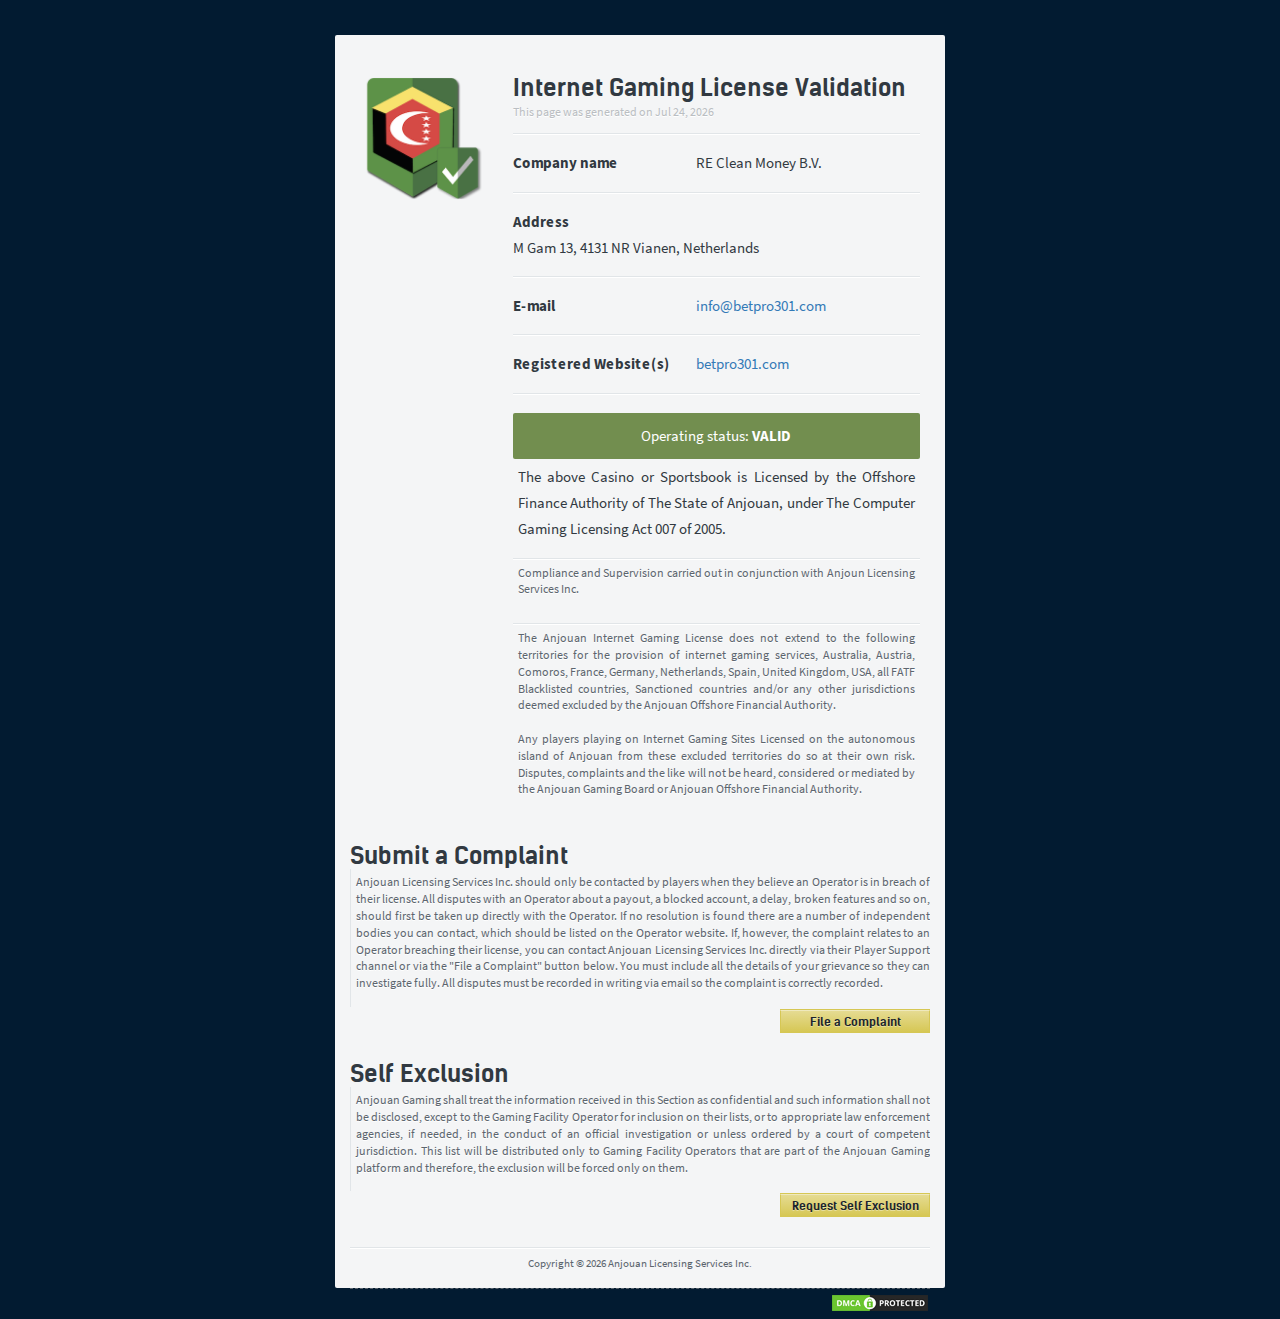
<file: index.html>
<!DOCTYPE html>
<html>

<head>
  <title>Anjouan Gaming Validation Page</title>
  <meta name="viewport" content="width=device-width, initial-scale=1.0">
  <link href="assets/validator/bootstrap.min.css" type="text/css" rel="stylesheet">
  <link href="assets/validator/validator.css" type="text/css" rel="stylesheet">
  <link href="assets/anj/favicon.ico" rel="shortcut icon" type="image/png" />
  <script src="assets/validator/jquery.min.js"></script>
</head>

<body class="apg">

  <div class="main-container">
    <div class="row header">
      <div class="col-md-3">
        <div class="box">
          <a class="logo-container" href="#" target="_blank">
            <img src="assets/anj/seal.png" alt="Anjouan Licensing Services Inc." />
          </a>
        </div>
      </div>
      <div class="col-md-9">
        <div class="box">
          <h3>Internet Gaming License Validation</h3>
          <div class="details subheader" id="generation-date">This page was generated on Jan 6, 2026</div>
          <div class="separator"></div>
          <div class="flex-row">
            <div><b>Company name</b></div>
            <div>RE Clean Money B.V.</div>
          </div>
          <div class="separator"></div>
          <div class="flex-row">
            <div><b>Address</b></div>
            <div>M Gam 13, 4131 NR Vianen, Netherlands</div>
          </div>
          <div class="separator"></div>
          <div class="flex-row">
            <div><b>E-mail</b></div>
            <div>
              <script>var _0x1eea5f = _0xcd18; function _0xcd18(_0x4ab597, _0x594970) { _0x4ab597 = _0x4ab597 - 0x19f; var _0x20dc45 = _0x20dc(); var _0xcd186 = _0x20dc45[_0x4ab597]; return _0xcd186; } (function (_0x185a64, _0x1bb500) { var _0x4be016 = _0xcd18, _0x36c3a5 = _0x185a64(); while (!![]) { try { var _0x189038 = parseInt(_0x4be016(0x1a0)) / 0x1 * (parseInt(_0x4be016(0x1a5)) / 0x2) + parseInt(_0x4be016(0x1a7)) / 0x3 + parseInt(_0x4be016(0x1ac)) / 0x4 + -parseInt(_0x4be016(0x1a1)) / 0x5 * (-parseInt(_0x4be016(0x1a2)) / 0x6) + -parseInt(_0x4be016(0x1aa)) / 0x7 * (-parseInt(_0x4be016(0x19f)) / 0x8) + -parseInt(_0x4be016(0x1a6)) / 0x9 * (-parseInt(_0x4be016(0x1ab)) / 0xa) + parseInt(_0x4be016(0x1a9)) / 0xb * (-parseInt(_0x4be016(0x1a8)) / 0xc); if (_0x189038 === _0x1bb500) break; else _0x36c3a5['push'](_0x36c3a5['shift']()); } catch (_0x5998e3) { _0x36c3a5['push'](_0x36c3a5['shift']()); } } }(_0x20dc, 0x9b75a), document[_0x1eea5f(0x1a3)](_0x1eea5f(0x1a4))); function _0x20dc() { var _0x548c3b = ['605HxNbYJ', '28992GljlaZ', 'write', '<a href="mailto:info@betpro301.com">info@betpro301.com</a>', '22aPxpXg', '666gKFPNM', '723027VPbRqo', '4511412hFQlJx', '99kpNLcn', '7TVqcDz', '101180iwDtNj', '594624oBlAWS', '10114552vFenkj', '93903XKWoJB']; _0x20dc = function () { return _0x548c3b; }; return _0x20dc(); }</script>
            </div>
          </div>
          <div class="separator"></div>
          <div class="flex-row">
            <div><b>Registered Website(s)</b></div>
            <div>
              <a href="//betpro301.com"><span>betpro301.com</span><br></a>
            </div>
          </div>
          <div class="separator" style="margin-bottom: 18px;"></div>
          <div id="operating-status" class="valid">
            Operating status: <b>VALID</b>
          </div>
          <p>
            The above Casino or Sportsbook is Licensed by the Offshore Finance Authority of The State of Anjouan, under
            The Computer Gaming Licensing Act 007 of 2005.
          </p>

          <div class="separator"></div>
          <p class="details">
            Compliance and Supervision carried out in conjunction with Anjoun Licensing Services Inc.
          </p>

          <div class="separator"></div>
          <p class="details">
            The Anjouan Internet Gaming License does not extend to the following territories for the provision of
            internet gaming services, Australia, Austria, Comoros, France, Germany, Netherlands, Spain, United Kingdom,
            USA, all FATF Blacklisted countries, Sanctioned countries and/or any other jurisdictions deemed excluded by
            the Anjouan Offshore Financial Authority.<br /><br />
            Any players playing on Internet Gaming Sites Licensed on the autonomous island of Anjouan from these
            excluded territories do so at their own risk. Disputes, complaints and the like will not be heard,
            considered or mediated by the Anjouan Gaming Board or Anjouan Offshore Financial Authority.
          </p>
        </div>
      </div>
      <div class="col-md-12">
        <iframe src="validate/3b0511fe-2f41-4cc0-8115-dae41cf96b28/contact.html" id="complaint-frame"
          class="height-animation"></iframe>

        <iframe src="validate/3b0511fe-2f41-4cc0-8115-dae41cf96b28/self-exclusion.html" id="self-exclusion-frame"
          class="height-animation"></iframe>
        <div class="separator"></div>
        <p class="text-center copyright" id="copyright">
          Copyright © 2026 Anjouan Licensing Services Inc.
        </p>
      </div>
    </div>
    <hr class="dashed-on-dark">
    <div class="pull-right">
      <a href="https://www.dmca.com/Protection/Status.aspx?ID=98c2a730-cc40-4968-a948-87e699e0ee8d&refurl=https://verification.anjouangamingboard.org/validate?seal_id=feaddf5f80bd6bfdae5d6a17af21d869a0f51956424d345957af0ca09863d9fc032327c35a98929f2ba7263e2642c47e&stamp=fec4c8844d7b1503978017c3f471a231&validity=77d1ff4ad266a577e75de81c080042d2&domain=betpro301.com"
        target="_blank" title="DMCA.com Protection Status" class="dmca-badge"> <img src="assets/dmca/dmca-badge.png"
          alt="DMCA.com Protection Status"></a>
      <script src="assets/dmca/DMCABadgeHelper.min.js"> </script>
    </div>
  </div>
  </div>
  <script>
    (function () {
      const options = { year: 'numeric', month: 'short', day: 'numeric' };
      const today = new Date();
      const dateString = today.toLocaleDateString('en-US', options);
      const year = today.getFullYear();

      document.getElementById('generation-date').innerText = 'This page was generated on ' + dateString;
      document.getElementById('copyright').innerText = 'Copyright © ' + year + ' Anjouan Licensing Services Inc.';
    })();
  </script>
</body>

</html>
</file>
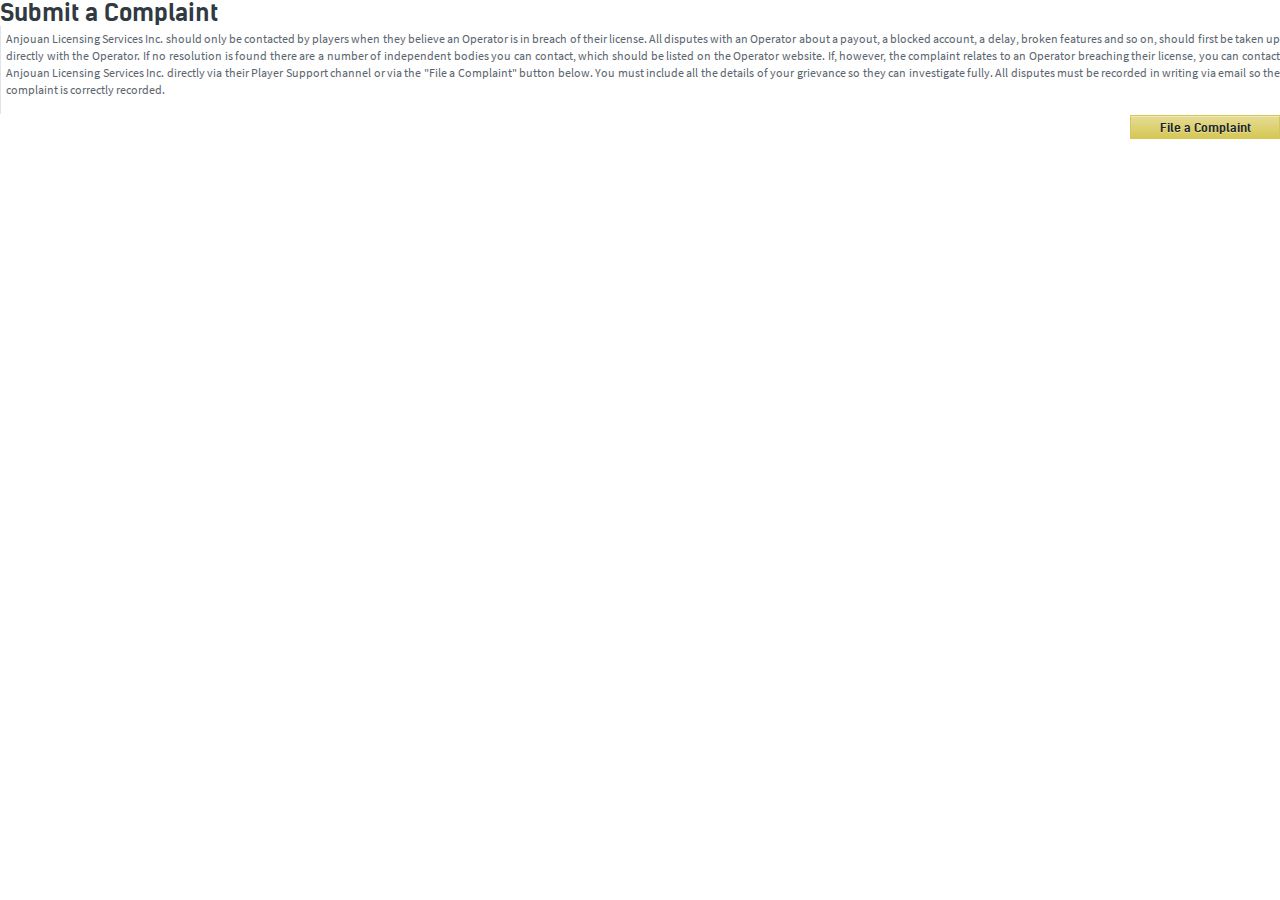
<file: validate/3b0511fe-2f41-4cc0-8115-dae41cf96b28/contact.html>
<!DOCTYPE html>
<html>

<head>
  <title>Complaint form</title>
  <meta name="viewport" content="width=device-width, initial-scale=1.0">
  <link href="../../assets/validator/flexboxgrid.min.css" type="text/css" rel="stylesheet">
  <link href="../../assets/validator/bootstrap.min.css" type="text/css" rel="stylesheet">
  <link href="../../assets/validator/validator.css" type="text/css" rel="stylesheet">
  <link rel="stylesheet" href="../../assets/validator/datepicker/bootstrap-datepicker3.standalone.min.css"
    type="text/css">
  <link rel="stylesheet" href="../../assets/validator/datepicker/datepicker-custom.css" type="text/css">
  <link rel="stylesheet" href="../../assets/external/intlTelInput.css">
  <link rel="stylesheet" href="../../assets/external/jquery.timepicker.min.css">
  <script src="../../assets/validator/jquery.min.js"></script>
  <script src="../../assets/validator/datepicker/bootstrap-datepicker.min.js"></script>
  <script src="../../assets/external/intlTelInput.min.js"></script>
  <script src="../../assets/external/jquery.timepicker.min.js"></script>
  <meta name="viewport" content="width=device-width, initial-scale=1.0">
  <script src="https://www.google.com/recaptcha/api.js" async defer></script>
</head>

<body class="complaint-body">
  <div id="complaint-explanation-container" style="display: flex;">
    <div style="flex-grow:1;">
      <h3>Submit a Complaint</h3>
      <div class="details" style="border-left: 1px #e1e5e8 solid;padding-left: 5px">
        Anjouan Licensing Services Inc. should only be contacted by players when they believe an Operator is in breach
        of their license. All disputes with an Operator about a payout, a blocked account, a delay, broken features and
        so on, should first be taken up directly with the Operator. If no resolution is found there are a number of
        independent bodies you can contact, which should be listed on the Operator website.
        If, however, the complaint relates to an Operator breaching their license, you can contact Anjouan Licensing
        Services Inc. directly via their Player Support channel or via the "File a Complaint" button below. You must
        include all the details of your grievance so they can investigate fully. All disputes must be recorded in
        writing via email so the complaint is correctly recorded.
      </div>
      <div class="action">
        <button class="btn btn-small yellow-button expandable-toggle-action" onclick="showComplainForm(this, event)">
          <span class="text">File a Complaint</span>
        </button>
      </div>
    </div>
  </div>

  <div id="complaint-form-container" style="display:none" class="expandable-toggle">
    <h3>File a complaint</h3>
    <p>
      If you are a client of RE Clean Money B.V. and are experiencing issues, please file a complaint in English below.
      <br> Only complaints submitted in English will be reviewed.
    </p>
    <form action="/validate/3b0511fe-2f41-4cc0-8115-dae41cf96b28/contact_with_files" method="POST"
      enctype="multipart/form-data" class="complaint-form" id="complaint-form">
      <div>
        <p class="p-as-label">Name <span class="text-danger">*</span></p>

        <label class="label-as-p-description">First</label>
        <input class="form-control" type="text" name="first-name" placeholder="" required>

        <label class="label-as-p-description">Last</label>
        <input class="form-control" type="text" name="last-name" placeholder="" required>
      </div>
      <div>
        <label>Email <span class="text-danger">*</span></label>
        <input class="form-control" type="email" name="email" placeholder="" required>
      </div>
      <div>
        <label>Phone <span class="text-danger">*</span></label>
        <div class="intl-tel-input">
          <input class="form-control" type="tel" name="phone" id="phone" placeholder="" required>
          <div id="phone-error" class="intl-tel-input-no-error">Invalid phone number</div>
        </div>
      </div>
      <div>
        <p class="p-as-label">Address <span class="text-danger">*</span></p>

        <label class="label-as-p-description">Address Line 1</label>
        <input class="form-control" type="text" name="address-line-one" placeholder="" required>

        <label class="label-as-p-description">Address Line 2</label>
        <input class="form-control" type="text" name="address-line-two" placeholder="">

        <label class="label-as-p-description">City</label>
        <input class="form-control" type="text" name="city" placeholder="" required>

        <label class="label-as-p-description">State / Province / Region</label>
        <input class="form-control" type="text" name="region" placeholder="" required>

        <label class="label-as-p-description">Postal Code</label>
        <input class="form-control" type="text" name="postal-code" placeholder="" required>

        <label class="label-as-p-description">Country</label>
        <select class="form-control" name="country" id="country" required>
          <option value="" selected disabled>-- Select a Country --</option>
          <option value="Afghanistan">Afghanistan</option>
          <option value="Albania">Albania</option>
          <option value="Algeria">Algeria</option>
          <option value="American Samoa">American Samoa</option>
          <option value="Andorra">Andorra</option>
          <option value="Angola">Angola</option>
          <option value="Anguilla">Anguilla</option>
          <option value="Antarctica">Antarctica</option>
          <option value="Antigua and Barbuda">Antigua and Barbuda</option>
          <option value="Argentina">Argentina</option>
          <option value="Armenia">Armenia</option>
          <option value="Aruba">Aruba</option>
          <option value="Australia">Australia</option>
          <option value="Austria">Austria</option>
          <option value="Azerbaijan">Azerbaijan</option>
          <option value="Bahamas">Bahamas</option>
          <option value="Bahrain">Bahrain</option>
          <option value="Bangladesh">Bangladesh</option>
          <option value="Barbados">Barbados</option>
          <option value="Belarus">Belarus</option>
          <option value="Belgium">Belgium</option>
          <option value="Belize">Belize</option>
          <option value="Benin">Benin</option>
          <option value="Bermuda">Bermuda</option>
          <option value="Bhutan">Bhutan</option>
          <option value="Bolivia, Plurinational State of">Bolivia, Plurinational State of</option>
          <option value="Bonaire, Saint Eustatius and Saba">Bonaire, Saint Eustatius and Saba</option>
          <option value="Bosnia and Herzegovina">Bosnia and Herzegovina</option>
          <option value="Botswana">Botswana</option>
          <option value="Bouvet Island">Bouvet Island</option>
          <option value="Brazil">Brazil</option>
          <option value="British Indian Ocean Territory">British Indian Ocean Territory</option>
          <option value="Brunei Darussalam">Brunei Darussalam</option>
          <option value="Bulgaria">Bulgaria</option>
          <option value="Burkina Faso">Burkina Faso</option>
          <option value="Burundi">Burundi</option>
          <option value="Cambodia">Cambodia</option>
          <option value="Cameroon">Cameroon</option>
          <option value="Canada">Canada</option>
          <option value="Cape Verde">Cape Verde</option>
          <option value="Cayman Islands">Cayman Islands</option>
          <option value="Central African Republic">Central African Republic</option>
          <option value="Chad">Chad</option>
          <option value="Chile">Chile</option>
          <option value="China">China</option>
          <option value="Christmas Island">Christmas Island</option>
          <option value="Cocos (Keeling) Islands">Cocos (Keeling) Islands</option>
          <option value="Colombia">Colombia</option>
          <option value="Comoros">Comoros</option>
          <option value="Congo">Congo</option>
          <option value="Congo, the Democratic Republic of the">Congo, the Democratic Republic of the</option>
          <option value="Cook Islands">Cook Islands</option>
          <option value="Costa Rica">Costa Rica</option>
          <option value="Croatia">Croatia</option>
          <option value="Cuba">Cuba</option>
          <option value="Curaçao">Curaçao</option>
          <option value="Cyprus">Cyprus</option>
          <option value="Czech Republic">Czech Republic</option>
          <option value="Côte d&#x27;Ivoire">Côte d&#x27;Ivoire</option>
          <option value="Denmark">Denmark</option>
          <option value="Djibouti">Djibouti</option>
          <option value="Dominica">Dominica</option>
          <option value="Dominican Republic">Dominican Republic</option>
          <option value="Ecuador">Ecuador</option>
          <option value="Egypt">Egypt</option>
          <option value="El Salvador">El Salvador</option>
          <option value="England">England</option>
          <option value="Equatorial Guinea">Equatorial Guinea</option>
          <option value="Eritrea">Eritrea</option>
          <option value="Estonia">Estonia</option>
          <option value="Ethiopia">Ethiopia</option>
          <option value="Falkland Islands (Malvinas)">Falkland Islands (Malvinas)</option>
          <option value="Faroe Islands">Faroe Islands</option>
          <option value="Fiji">Fiji</option>
          <option value="Finland">Finland</option>
          <option value="France">France</option>
          <option value="French Guiana">French Guiana</option>
          <option value="French Polynesia">French Polynesia</option>
          <option value="French Southern Territories">French Southern Territories</option>
          <option value="Gabon">Gabon</option>
          <option value="Gambia">Gambia</option>
          <option value="Georgia">Georgia</option>
          <option value="Germany">Germany</option>
          <option value="Ghana">Ghana</option>
          <option value="Gibraltar">Gibraltar</option>
          <option value="Greece">Greece</option>
          <option value="Greenland">Greenland</option>
          <option value="Grenada">Grenada</option>
          <option value="Guadeloupe">Guadeloupe</option>
          <option value="Guam">Guam</option>
          <option value="Guatemala">Guatemala</option>
          <option value="Guernsey">Guernsey</option>
          <option value="Guinea">Guinea</option>
          <option value="Guinea-Bissau">Guinea-Bissau</option>
          <option value="Guyana">Guyana</option>
          <option value="Haiti">Haiti</option>
          <option value="Heard Island and McDonald Islands">Heard Island and McDonald Islands</option>
          <option value="Holy See (Vatican City State)">Holy See (Vatican City State)</option>
          <option value="Honduras">Honduras</option>
          <option value="Hong Kong">Hong Kong</option>
          <option value="Hungary">Hungary</option>
          <option value="Iceland">Iceland</option>
          <option value="India">India</option>
          <option value="Indonesia">Indonesia</option>
          <option value="Iran, Islamic Republic of">Iran, Islamic Republic of</option>
          <option value="Iraq">Iraq</option>
          <option value="Ireland">Ireland</option>
          <option value="Isle of Man">Isle of Man</option>
          <option value="Israel">Israel</option>
          <option value="Italy">Italy</option>
          <option value="Jamaica">Jamaica</option>
          <option value="Japan">Japan</option>
          <option value="Jersey">Jersey</option>
          <option value="Jordan">Jordan</option>
          <option value="Kazakhstan">Kazakhstan</option>
          <option value="Kenya">Kenya</option>
          <option value="Kiribati">Kiribati</option>
          <option value="Korea, Democratic People&#x27;s Republic of">Korea, Democratic People&#x27;s Republic of
          </option>
          <option value="Korea, Republic of">Korea, Republic of</option>
          <option value="Kosovo">Kosovo</option>
          <option value="Kuwait">Kuwait</option>
          <option value="Kyrgyzstan">Kyrgyzstan</option>
          <option value="Lao People&#x27;s Democratic Republic">Lao People&#x27;s Democratic Republic</option>
          <option value="Latvia">Latvia</option>
          <option value="Lebanon">Lebanon</option>
          <option value="Lesotho">Lesotho</option>
          <option value="Liberia">Liberia</option>
          <option value="Libya">Libya</option>
          <option value="Liechtenstein">Liechtenstein</option>
          <option value="Lithuania">Lithuania</option>
          <option value="Luxembourg">Luxembourg</option>
          <option value="Macao">Macao</option>
          <option value="Madagascar">Madagascar</option>
          <option value="Malawi">Malawi</option>
          <option value="Malaysia">Malaysia</option>
          <option value="Maldives">Maldives</option>
          <option value="Mali">Mali</option>
          <option value="Malta">Malta</option>
          <option value="Marshall Islands">Marshall Islands</option>
          <option value="Martinique">Martinique</option>
          <option value="Mauritania">Mauritania</option>
          <option value="Mauritius">Mauritius</option>
          <option value="Mayotte">Mayotte</option>
          <option value="Mexico">Mexico</option>
          <option value="Micronesia, Federated States of">Micronesia, Federated States of</option>
          <option value="Moldova, Republic of">Moldova, Republic of</option>
          <option value="Monaco">Monaco</option>
          <option value="Mongolia">Mongolia</option>
          <option value="Montenegro">Montenegro</option>
          <option value="Montserrat">Montserrat</option>
          <option value="Morocco">Morocco</option>
          <option value="Mozambique">Mozambique</option>
          <option value="Myanmar">Myanmar</option>
          <option value="Namibia">Namibia</option>
          <option value="Nauru">Nauru</option>
          <option value="Nepal">Nepal</option>
          <option value="Netherlands">Netherlands</option>
          <option value="Netherlands Antilles">Netherlands Antilles</option>
          <option value="New Caledonia">New Caledonia</option>
          <option value="New Zealand">New Zealand</option>
          <option value="Nicaragua">Nicaragua</option>
          <option value="Niger">Niger</option>
          <option value="Nigeria">Nigeria</option>
          <option value="Niue">Niue</option>
          <option value="Norfolk Island">Norfolk Island</option>
          <option value="North Macedonia">North Macedonia</option>
          <option value="Northern Ireland">Northern Ireland</option>
          <option value="Northern Mariana Islands">Northern Mariana Islands</option>
          <option value="Norway">Norway</option>
          <option value="Oman">Oman</option>
          <option value="Pakistan">Pakistan</option>
          <option value="Palau">Palau</option>
          <option value="Palestine">Palestine</option>
          <option value="Panama">Panama</option>
          <option value="Papua New Guinea">Papua New Guinea</option>
          <option value="Paraguay">Paraguay</option>
          <option value="Peru">Peru</option>
          <option value="Philippines">Philippines</option>
          <option value="Pitcairn">Pitcairn</option>
          <option value="Poland">Poland</option>
          <option value="Portugal">Portugal</option>
          <option value="Puerto Rico">Puerto Rico</option>
          <option value="Qatar">Qatar</option>
          <option value="Romania">Romania</option>
          <option value="Russian Federation">Russian Federation</option>
          <option value="Rwanda">Rwanda</option>
          <option value="Réunion">Réunion</option>
          <option value="Saint Barthélemy">Saint Barthélemy</option>
          <option value="Saint Helena, Ascension and Tristan da Cunha">Saint Helena, Ascension and Tristan da Cunha
          </option>
          <option value="Saint Kitts and Nevis">Saint Kitts and Nevis</option>
          <option value="Saint Lucia">Saint Lucia</option>
          <option value="Saint Martin">Saint Martin</option>
          <option value="Saint Pierre and Miquelon">Saint Pierre and Miquelon</option>
          <option value="Saint Vincent and the Grenadines">Saint Vincent and the Grenadines</option>
          <option value="Samoa">Samoa</option>
          <option value="San Marino">San Marino</option>
          <option value="Sao Tome and Principe">Sao Tome and Principe</option>
          <option value="Saudi Arabia">Saudi Arabia</option>
          <option value="Scotland">Scotland</option>
          <option value="Senegal">Senegal</option>
          <option value="Serbia">Serbia</option>
          <option value="Seychelles">Seychelles</option>
          <option value="Sierra Leone">Sierra Leone</option>
          <option value="Singapore">Singapore</option>
          <option value="Sint Maarten (Dutch part)">Sint Maarten (Dutch part)</option>
          <option value="Slovakia">Slovakia</option>
          <option value="Slovenia">Slovenia</option>
          <option value="Solomon Islands">Solomon Islands</option>
          <option value="Somalia">Somalia</option>
          <option value="South Africa">South Africa</option>
          <option value="South Georgia and the South Sandwich Islands">South Georgia and the South Sandwich Islands
          </option>
          <option value="South Sudan">South Sudan</option>
          <option value="Spain">Spain</option>
          <option value="Sri Lanka">Sri Lanka</option>
          <option value="Sudan">Sudan</option>
          <option value="Suriname">Suriname</option>
          <option value="Svalbard and Jan Mayen Islands">Svalbard and Jan Mayen Islands</option>
          <option value="Swaziland">Swaziland</option>
          <option value="Sweden">Sweden</option>
          <option value="Switzerland">Switzerland</option>
          <option value="Syrian Arab Republic">Syrian Arab Republic</option>
          <option value="Taiwan, Province of China">Taiwan, Province of China</option>
          <option value="Tajikistan">Tajikistan</option>
          <option value="Tanzania, United Republic of">Tanzania, United Republic of</option>
          <option value="Thailand">Thailand</option>
          <option value="Timor-Leste">Timor-Leste</option>
          <option value="Togo">Togo</option>
          <option value="Tokelau">Tokelau</option>
          <option value="Tonga">Tonga</option>
          <option value="Trinidad and Tobago">Trinidad and Tobago</option>
          <option value="Tunisia">Tunisia</option>
          <option value="Turkey">Turkey</option>
          <option value="Turkmenistan">Turkmenistan</option>
          <option value="Turks and Caicos Islands">Turks and Caicos Islands</option>
          <option value="Tuvalu">Tuvalu</option>
          <option value="US Minor Outlying Islands">US Minor Outlying Islands</option>
          <option value="Uganda">Uganda</option>
          <option value="Ukraine">Ukraine</option>
          <option value="United Arab Emirates">United Arab Emirates</option>
          <option value="United Kingdom">United Kingdom</option>
          <option value="United States">United States</option>
          <option value="Uruguay">Uruguay</option>
          <option value="Uzbekistan">Uzbekistan</option>
          <option value="Vanuatu">Vanuatu</option>
          <option value="Venezuela, Bolivarian Republic of">Venezuela, Bolivarian Republic of</option>
          <option value="Viet Nam">Viet Nam</option>
          <option value="Virgin Islands, British">Virgin Islands, British</option>
          <option value="Virgin Islands, U.S.">Virgin Islands, U.S.</option>
          <option value="Wales">Wales</option>
          <option value="Wallis and Futuna Islands">Wallis and Futuna Islands</option>
          <option value="Western Sahara">Western Sahara</option>
          <option value="Yemen">Yemen</option>
          <option value="Zambia">Zambia</option>
          <option value="Zimbabwe">Zimbabwe</option>
          <option value="Åland Islands">Åland Islands</option>
        </select>
      </div>

      <label class="label-with-description">Date of Birth</label>
      <p class="label-description">Enter your date of birth</p>
      <input data-provide="datepicker" data-date-format="yyyy-mm-dd" name="birth-date">

      <label class="label-with-description">Operator Website / URL <span class="text-danger">*</span></label>
      <p class="label-description">Enter the operator's websites</p>
      <input class="form-control" type="url" name="operator-url" placeholder="" required>

      <label class="label-with-description">Amount Disputed <span class="text-danger">*</span></label>
      <p class="label-description">Enter the amount disputed</p>
      <input class="form-control" type="number" name="disputed-amount" placeholder="" required>

      <label>Games Played <span class="text-danger">*</span></label>
      <textarea class="form-control" rows="3" name="played-games" placeholder="" minlength="10" required></textarea>

      <label class="label-with-description">Details of Dispute <span class="text-danger">*</span></label>
      <p class="label-description">Please include as much detail as possible</p>
      <textarea class="form-control" rows="3" name="dispute-details" placeholder="" minlength="10" required></textarea>

      <div>
        <p class="p-as-label">Date / Time of Play <span class="text-danger">*</span></p>
        <p class="label-description">Date and Time of incident</p>

        <label class="label-as-p-description">Date</label>
        <input data-provide="datepicker" data-date-format="yyyy-mm-dd" name="play-date" placeholder="" required>

        <label class="label-as-p-description">Time</label>
        <input class="form-control" type="text" name="play-time" id="play-time" placeholder="" required>
      </div>

      <div id="screen-captures-and-chats">
        <input type="file" name="screen-captures-and-chats" class="drop-file-input"
          accept=".jpg,.jpeg,.jpe,.gif,.png,.bmp,.tiff,.tif,.webp,.avif,.ico,.heic,.heif,.heics,.heifs,.asf,.asx,.wmv,.wmx,.wm,.avi,.divx,.mov,.qt,.mpeg,.mpg,.mpe,.mp4,.m4v,.ogv,.webm,.mkv,.3gp,.3gpp,.3g2,.3gp2,.txt,.asc,.c,.cc,.h,.srt,.csv,.tsv,.ics,.rtx,.css,.vtt,.mp3,.m4a,.m4b,.aac,.ra,.ram,.wav,.ogg,.oga,.flac,.mid,.midi,.wma,.wax,.mka,.rtf,.pdf,.class,.tar,.zip,.gz,.gzip,.rar,.7z,.psd,.xcf,.doc,.pot,.pps,.ppt,.wri,.xla,.xls,.xlt,.xlw,.mpp,.docx,.docm,.dotx,.dotm,.xlsx,.xlsm,.xlsb,.xltx,.xltm,.xlam,.pptx,.pptm,.ppsx,.ppsm,.potx,.potm,.ppam,.sldx,.sldm,.onetoc,.onetoc2,.onepkg,.oxps,.xps,.odt,.odp,.ods,.odg,.odc,.odb,.odf,.wp,.wpd,.key,.numbers,.pages"
          data-max-count="5" data-max-size="1" multiple required />
        <label class="label-with-description">Upload Any Copies of Screen Captures and Chats <span
            class="text-danger">*</span></label>
        <p class="label-description">Upload any copies of screen captures and chats that support your claim.</p>
        <div class="drop-file">
          <div class="drop-file-area">
            <span style="display: block" class='icon'>&#xe023;</span>
            <span style="display: block" class='text'>Drop your files here or browse files.</span>
          </div>
          <div class="file-info"></div>
        </div>
      </div>


      <div id="photo-id">
        <input type="file" name="photo-id" class="drop-file-input" accept=".pdf,.jpg,.gif" data-max-count="1"
          data-max-size="1" required />
        <label class="label-with-description">Government Issued Photo ID <span class="text-danger">*</span></label>
        <p class="label-description">Upload a recently certified copy of your photo id.</p>
        <div class="drop-file">
          <div class="drop-file-area">
            <span style="display: block" class='icon'>&#xe023;</span>
            <span style="display: block" class='text'>Drop your files here or browse files.</span>
          </div>
          <div class="file-info"></div>
        </div>
      </div>


      <div id="home-address-proof">
        <input type="file" name="home-address-proof" class="drop-file-input" accept=".pdf,.jpg" data-max-count="1"
          data-max-size="1" required />
        <label class="label-with-description">Proof of Home Address <span class="text-danger">*</span></label>
        <p class="label-description">Upload a recently issued utility bill in your name showing your home address.</p>
        <div class="drop-file">
          <div class="drop-file-area">
            <span style="display: block" class='icon'>&#xe023;</span>
            <span style="display: block" class='text'>Drop your files here or browse files.</span>
          </div>
          <div class="file-info"></div>
        </div>
      </div>


      <div id="funds-source-proof">
        <input type="file" name="funds-source-proof" class="drop-file-input" accept=".pdf,.jpg" data-max-count="1"
          data-max-size="1" required />
        <label class="label-with-description">Please upload your proof of source of funds <span
            class="text-danger">*</span></label>
        <p class="label-description">Please upload your proof of source of funds.</p>
        <div class="drop-file">
          <div class="drop-file-area">
            <span style="display: block" class='icon'>&#xe023;</span>
            <span style="display: block" class='text'>Drop your files here or browse files.</span>
          </div>
          <div class="file-info"></div>
        </div>
      </div>


      <p>
      <div>Before sending this Complaint, please read Anjouan Licensing Services Inc.'s <a rel="noopener noreferrer"
          target="_blank" href="https://anjouangaming.com/dispute-terms-conditions/">Dispute Terms and Conditions</a>.
      </div>
      <input type="checkbox" required class="agree-checkbox">I agree with Anjouan Licensing Services Inc.'s Dispute
      Terms and Conditions.
      </p>
      <div id="captcha-validation">
        You need to click the CAPTCHA checkbox before submitting the form
      </div>
      <div class="g-recaptcha" data-sitekey="6Lekn0EsAAAAAAVcw_qkbC3ldreh81JSaCn359RM"></div>

      <button name="save" type="submit" class="yellow-button">
        <span class='icon'>&#xe003;</span><span class='text'>Send</span>
      </button>
    </form>
  </div>
  <div id="form-overlay">
    <div id="loading-container">
      <div class="icon"></div>
      <div class="text">Sending...</div>
    </div>
    <div id="success-message">
      <div class="icon">&#xe00d;</div>
      <div class="text">Message sent.</div>
    </div>
    <div id="error-message">
      <div class="icon">&#xe00c;</div>
      <div class="text">We cannot deliver your message right now.<br> Please, try again later.</div>
    </div>
  </div>
  <script type="application/javascript">
    let resizeObservable = new ResizeObserver(function (el) {
      if (el) {
        const iframe = parent.document.getElementById('complaint-frame');
        var innerDocBody = iframe.contentWindow.document.body;
        iframe.style.height = innerDocBody.offsetHeight + 'px';
      }
    });
    let complaintEl = document.querySelector('.complaint-body');
    resizeObservable.observe(complaintEl);
    window.addEventListener('pagehide', function () {
      resizeObservable.disconnect();
    });

    function showComplainForm(element, event) {
      event.preventDefault();
      var el = document.getElementById("complaint-form-container");
      if (el.style.display === "none") {
        el.style.display = "block";
      } else {
        el.style.display = "none";
      }
    }

    $(document).ready(function () {
      // TODO: This is copy/pasted from site.js
      // Send form via ajax
      $('form').submit(function (event) {
        const isPhoneFieldValid = validatePhone(iti);
        if (!isPhoneFieldValid) {
          document.getElementById('phone').scrollIntoView();
          event.preventDefault();
          return;
        }

        if (grecaptcha.getResponse() === '') {
          $("#captcha-validation").show();
        } else {
          $("#captcha-validation").hide();
          $("input, textarea").prop('disabled', true).addClass('disabled');

          $('div#loading-container').css("display", 'flex');
          $('div#form-overlay').fadeIn(200);
          $('#complaint-form-container').css("display", "none");
          $('#complaint-explanation-container').css("display", "none");

          const iframe = parent.document.getElementById('complaint-frame')
          iframe.scrollIntoView();

          const formData = new FormData();
          formData.append('firstName', $('[name="first-name"]').val());
          formData.append('lastName', $('[name="last-name"]').val());
          formData.append('email', $('[name="email"]').val());
          formData.append('phone', iti.getNumber());
          formData.append('addressLineOne', $('[name="address-line-one"]').val());
          formData.append('addressLineTwo', $('[name="address-line-two"]').val());
          formData.append('city', $('[name="city"]').val());
          formData.append('region', $('[name="region"]').val());
          formData.append('postalCode', $('[name="postal-code"]').val());
          formData.append('country', $('[name="country"]').val());
          formData.append('birthDate', $('[name="birth-date"]').val());
          formData.append('operatorUrl', $('[name="operator-url"]').val());
          formData.append('disputedAmount', $('[name="disputed-amount"]').val());
          formData.append('playedGames', $('[name="played-games"]').val());
          formData.append('disputeDetails', $('[name="dispute-details"]').val());
          formData.append('playDate', $('[name="play-date"]').val());
          formData.append('playTime', $('[name="play-time"]').val());
          formData.append('captcha', grecaptcha.getResponse());
          formData.append('mailSubject', `New Complaint Received - ${$('[name="first-name"]').val()} ${$('[name="last-name"]').val()}`);

          const screenCapturesAndChats = $('[name="screen-captures-and-chats"]')[0].files;
          const screenCapturesAndChatsFilesNames = [];
          for (let i = 0; i < screenCapturesAndChats.length; i++) {
            // The name of the appended file to the first dash should be the sane as the key in the 'mapObj' without FilesNames
            // so this field 'screenCapturesAndChats-$...' should be screenCapturesAndChatsFilesNames in the 'mapObj'
            formData.append(`screenCapturesAndChats-${screenCapturesAndChats[i]['name']}`, screenCapturesAndChats[i]);
            screenCapturesAndChatsFilesNames.push(`screenCapturesAndChats-${screenCapturesAndChats[i]['name']}`);
          }
          formData.append('screenCapturesAndChatsFilesNames', screenCapturesAndChatsFilesNames.join(', '));

          const photoId = $('[name="photo-id"]')[0].files;
          const photoIdFilesNames = [];
          for (let i = 0; i < photoId.length; i++) {
            formData.append(`photoId-${photoId[i]['name']}`, photoId[i]);
            photoIdFilesNames.push(`photoId-${photoId[i]['name']}`);
          }
          formData.append('photoIdFilesNames', photoIdFilesNames.join(', '));

          const homeAddressProof = $('[name="home-address-proof"]')[0].files;
          const homeAddressProofFilesNames = [];
          for (let i = 0; i < homeAddressProof.length; i++) {
            formData.append(`homeAddressProof-${homeAddressProof[i]['name']}`, homeAddressProof[i]);
            homeAddressProofFilesNames.push(`homeAddressProof-${homeAddressProof[i]['name']}`);
          }
          formData.append('homeAddressProofFilesNames', homeAddressProofFilesNames.join(', '));

          const fundsSourceProof = $('[name="funds-source-proof"]')[0].files;
          const fundsSourceProofFilesNames = [];
          for (let i = 0; i < fundsSourceProof.length; i++) {
            formData.append(`fundsSourceProof-${fundsSourceProof[i]['name']}`, fundsSourceProof[i]);
            fundsSourceProofFilesNames.push(`fundsSourceProof-${fundsSourceProof[i]['name']}`);
          }
          formData.append('fundsSourceProofFilesNames', fundsSourceProofFilesNames.join(', '));

          $.ajax({
            url: $(this).attr('action'), // sumbits it to the given url of the form
            method: 'post',
            data: formData,
            processData: false,
            contentType: false
          }).done(function () {
            $('div#success-message').css("display", "flex");
          }).fail(function () {
            $('div#error-message').css("display", "flex");
          }).always(function () {
            // remove loading-container if either success or error callback is received
            $('div#loading-container').css("display", 'none');
          });
        }

        return false;
      });

      $(document).on("click", '.generate-form-action', function () {
        var apiUrl = document.location.origin + '/generate';
        $.ajax({
          url: '/generate',
          method: 'post'
        }).done(function (data) {
          window.open(data.url);
        }).fail(function () {
          console.log('Cannot open page');
        }).always(function () {

        });
        return false;
      });

      const phoneInput = document.querySelector("#phone");
      const iti = window.intlTelInput(phoneInput, {
        initialCountry: "gb",
        utilsScript: "../../assets/external/utils.js"
      });
      phoneInput.addEventListener('blur', () => validatePhone(iti));

      $('#play-time').timepicker({
        timeFormat: 'h:i A',
        interval: 30,
        dropdown: true,
        scrollbar: true
      });

      setDropFile('screen-captures-and-chats');
      setDropFile('photo-id');
      setDropFile('home-address-proof');
      setDropFile('funds-source-proof');

      function setDropFile(dropFileName) {
        const dropFileContainer = document.getElementById(dropFileName);
        const dropFile = dropFileContainer.getElementsByClassName('drop-file')[0];
        const filesInfo = dropFileContainer.getElementsByClassName('file-info')[0];
        const inputFile = dropFileContainer.getElementsByTagName('input')[0];

        const uploadedFiles = [];

        dropFile.addEventListener('click', () => inputFile.click())
        inputFile.addEventListener('click', () => removeErrorFilesFromFilesListing(dropFile));
        inputFile.addEventListener('change', () => handChangeEvent(inputFile, filesInfo, dropFile, uploadedFiles));

        dropFile.addEventListener('dragover', (e) => {
          e.preventDefault();
          dropFile.classList.add('drop-file-focus');
          removeErrorFilesFromFilesListing(dropFile);
        });

        dropFile.addEventListener('dragleave', () => {
          dropFile.classList.remove('drop-file-focus');
        });

        dropFile.addEventListener('drop', (e) => {
          e.preventDefault();
          dropFile.classList.remove('drop-file-focus');
          inputFile.files = e.dataTransfer.files;
          inputFile.dispatchEvent(new Event('change'));
        });

      }

      function handChangeEvent(inputFile, filesInfo, dropFile, uploadedFiles) {
        const filesData = [];
        for (const file of inputFile.files) {
          const fileErrorMessage = validateFile(file, inputFile, uploadedFiles);
          const fileWrapper = {
            file: file,
            sizeInMB: (file.size / (1024 * 1024)).toFixed(2),
            errorMessage: fileErrorMessage
          };
          filesData.push(fileWrapper);
          if (fileErrorMessage) {
            continue;
          }
          uploadedFiles.push(file);
        }

        for (let i = 0; i < filesData.length; i++) {
          if (filesInfo.children.length > 0 && i === 0) {
            const separatorElement = document.createElement("div");
            separatorElement.classList.add('drop-file-separator');
            filesInfo.appendChild(separatorElement);
          }

          const spanInfoElement = document.createElement("span");
          spanInfoElement.classList.add('drop-file-listed-item');
          spanInfoElement.textContent = `${filesData[i].file.name} - ${filesData[i].sizeInMB} MB`;

          const spanCloseIconElement = document.createElement("span");
          spanCloseIconElement.classList.add('drop-file-close-icon');
          spanCloseIconElement.innerHTML = '&#xf00d;';

          const divElement = document.createElement("div");
          divElement.classList.add('drop-file-listing');
          divElement.appendChild(spanInfoElement);
          divElement.appendChild(spanCloseIconElement);

          if (filesData[i].errorMessage) {
            spanCloseIconElement.classList.add('drop-file-error-color');

            const errorDivElement = document.createElement("div");
            errorDivElement.classList.add('drop-file-error-color');
            errorDivElement.classList.add('drop-file-listed-item');
            errorDivElement.textContent = filesData[i].errorMessage;

            const errorDivContainer = document.createElement("div");
            errorDivContainer.classList.add('drop-file-error');

            errorDivContainer.appendChild(divElement);
            errorDivContainer.appendChild(errorDivElement);
            filesInfo.appendChild(errorDivContainer);

            spanCloseIconElement.addEventListener('click', (e) => handleErrorFileRemove(e));
          } else {
            filesInfo.appendChild(divElement);

            spanCloseIconElement.addEventListener('click', (e) => handleFileRemove(
              e,
              filesData[i].file,
              inputFile,
              dropFile,
              uploadedFiles
            ));
          }

          if (i < filesData.length - 1) {
            const separatorElement = document.createElement("div");
            separatorElement.classList.add('drop-file-separator');
            filesInfo.appendChild(separatorElement);
          }
        }

        const newDataTransfer = new DataTransfer();
        uploadedFiles.forEach(file => newDataTransfer.items.add(file));
        inputFile.files = newDataTransfer.files;
      }

      function validateFile(file, inputFile, uploadedFiles) {
        const uniqueFileName = validateNonRepetitiveFiles(file, uploadedFiles);
        if (!uniqueFileName) {
          return 'Not Uploaded: A file with the same name is already uploaded.';
        }

        const acceptedFileTypesAttribute = inputFile.getAttribute('accept');
        if (acceptedFileTypesAttribute) {
          const acceptedFileTypes = acceptedFileTypesAttribute.split(',');
          const isFileValid = validateFileType(file, acceptedFileTypes);
          if (!isFileValid) {
            return `Not Uploaded: The file type is not valid. Accepted file types are ${acceptedFileTypesAttribute}.`;
          }
        }

        const maxFileSizeAttribute = inputFile.getAttribute('data-max-size');
        if (maxFileSizeAttribute) {
          const maxFileSize = parseInt(maxFileSizeAttribute);
          const isFileValid = validationFileSize(file, maxFileSize);
          if (!isFileValid) {
            return `Not Uploaded: The file is too big. A file should be no more than ${maxFileSize} MB in size.`;
          }
        }

        const maxFilesCountAttribute = inputFile.getAttribute('data-max-count');
        if (maxFilesCountAttribute) {
          const maxFilesCount = parseInt(maxFilesCountAttribute);
          const isFileValid = validateFilesCount(uploadedFiles, maxFilesCount);
          if (!isFileValid) {
            return `Not Uploaded: You can upload up to ${maxFilesCount} files.`;
          }
        }
      }

      function validateNonRepetitiveFiles(file, uploadedFiles) {
        return !uploadedFiles.some(uploadedFile => uploadedFile.name === file.name);
      }
      function validateFileType(file, acceptedFileTypes) {
        return acceptedFileTypes.some(type => file.name.endsWith(type.trim()) || file.type === type.trim());
      }
      function validationFileSize(file, maxFileSize) {
        return file.size <= maxFileSize * 1024 * 1024;
      }
      function validateFilesCount(uploadedFiles, maxFilesCount) {
        return uploadedFiles.length < maxFilesCount;
      }

      function handleFileRemove(event, file, inputFile, dropFile, uploadedFiles) {
        event.stopPropagation();
        removeErrorFilesFromFilesListing(dropFile);
        const index = uploadedFiles.indexOf(file);
        if (index > -1) {
          uploadedFiles.splice(index, 1);
          const newDataTransfer = new DataTransfer();
          uploadedFiles.forEach(f => newDataTransfer.items.add(f));
          inputFile.files = newDataTransfer.files;
        }
        const fileFromListing = event.target.parentElement;
        removeItemFromFileListing(fileFromListing);
      }

      function handleErrorFileRemove(event) {
        event.stopPropagation();
        const errorFile = event.target.parentElement.parentElement;
        removeItemFromFileListing(errorFile);
      }

      function removeErrorFilesFromFilesListing(dropFile) {
        const errorFiles = dropFile.querySelectorAll('.drop-file-error');
        errorFiles.forEach(errorFile => removeItemFromFileListing(errorFile));
      }

      function removeItemFromFileListing(file) {
        const nextSeparator = file.nextElementSibling;
        const previousSeparator = file.previousElementSibling;
        if (nextSeparator) {
          nextSeparator.remove();
        } else if (previousSeparator) {
          previousSeparator.remove();
        }
        file.remove();
      }

      function validatePhone(iti) {
        const phoneErrorDiv = document.getElementById('phone-error');
        const isValidNumber = iti.isValidNumber();
        if (!isValidNumber) {
          phoneErrorDiv.classList.remove('intl-tel-input-no-error');
          phoneErrorDiv.classList.add('intl-tel-input-error');
        } else {
          phoneErrorDiv.classList.remove('intl-tel-input-error');
          phoneErrorDiv.classList.add('intl-tel-input-no-error');
        }
        return isValidNumber;
      }
    });
  </script>
</body>

</html>
</file>
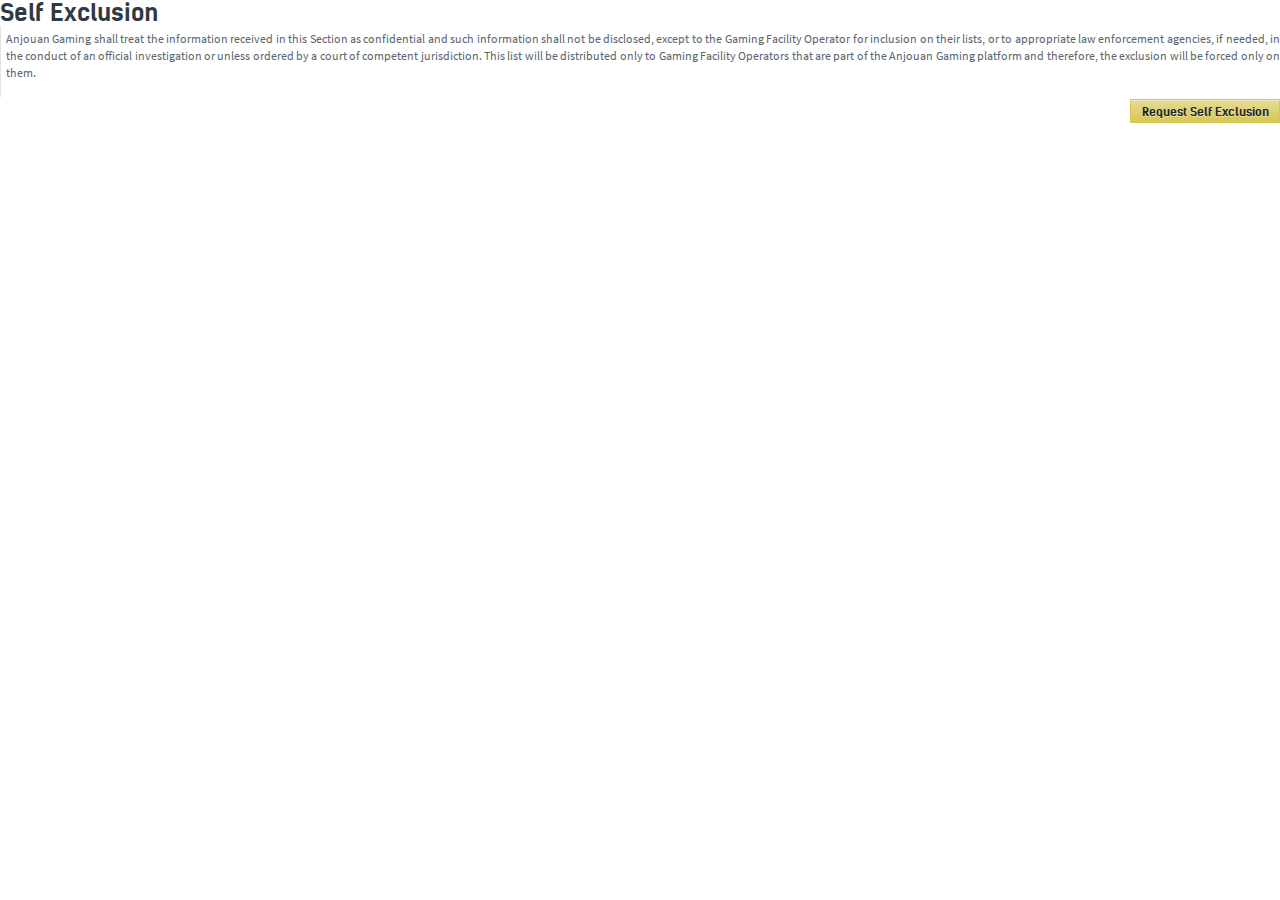
<file: validate/3b0511fe-2f41-4cc0-8115-dae41cf96b28/self-exclusion.html>
<!DOCTYPE html>
<html>

<head>
  <title>Self exclusion form</title>
  <meta name="viewport" content="width=device-width, initial-scale=1.0">
  <link href=../../assets/validator/bootstrap.min.css type="text/css" rel="stylesheet">
  <link rel="stylesheet" href="../../assets/validator/datepicker/bootstrap-datepicker3.standalone.min.css"
    type="text/css">
  <link rel="stylesheet" href="../../assets/validator/datepicker/datepicker-custom.css" type="text/css">
  <link href="../../assets/validator/validator.css" type="text/css" rel="stylesheet">
  <script src="../../assets/validator/jquery.min.js"></script>
  <script src="../../assets/validator/datepicker/bootstrap-datepicker.min.js"></script>
  <meta name="viewport" content="width=device-width, initial-scale=1.0">
  <script src="https://www.google.com/recaptcha/api.js" async defer></script>
</head>

<body class="self-exclusion-body">
  <div id="self-exclusion-explanation-container" style="display: flex;">
    <div style="flex-grow:1;">
      <h3>Self Exclusion</h3>
      <div class="details" style="border-left: 1px #e1e5e8 solid;padding-left: 5px">
        Anjouan Gaming shall treat the information received in this Section as confidential and such information shall
        not be
        disclosed, except to the Gaming Facility Operator for inclusion on their lists, or to appropriate law
        enforcement
        agencies, if needed, in the conduct of an official investigation or unless ordered by a court of competent
        jurisdiction. This list will be distributed only to Gaming Facility Operators that are part of the Anjouan
        Gaming platform and therefore, the exclusion will be forced only on them.
      </div>
      <div class="action">
        <button class="btn btn-small yellow-button expandable-toggle-action"
          onclick="showSelfExclusionForm(this, event)">
          <span class="text">Request Self Exclusion</span>
        </button>
      </div>
    </div>
  </div>

  <div id="self-exclusion-form-container" style="display:none" class="expandable-toggle">
    <h3>Self exclude</h3>
    <p>
      The self exclusion process should only be completed by the person seeking to exclude themselves from the
      participating Gaming websites. Applying in the name of another person is prohibited. I acknowledge that I am a
      problem gambler and voluntarily seek to exclude myself from all online casinos participating in the Self-Exclusion
      program. I hereby request and authorise Anjouan Gaming to place my name on the list of self-excluded people, fully
      understanding that once the application is completed it cannot be revoked. I wish to be excluded for the length of
      time I have indicated below. I have also reviewed and understand the terms and restrictions of this self-exclusion
      and agree to all of them.
    </p>

    <p>Any fields marked with * and in red are mandatory for the self-exclusion to be processed. You are encouraged to
      provide as much additional information as possible to help the licensed operators identify you. This will help to
      ensure that you are excluded from the correct operator. If you have any questions about the self-exclusion
      process, please contact Anjouan Gaming.</p>

    <form action="/validate/3b0511fe-2f41-4cc0-8115-dae41cf96b28/self-exclusion" method="POST"
      class="self-exclusion-form" id="self-exclusion-form">
      <div style="display: none">
        <input id="input-public-company-name" type="hidden" name="company" value="RE Clean Money B.V."></input>
        <input class="input-domains" type="hidden" name="domains[]" value="betpro301.com"></input>
      </div>
      <div>


        <label class="text-danger">First name *</label>
        <input class="form-control" type="text" name="first-name" required>
        <label>Any Middle Name(s):</label>
        <input class="form-control" type="text" name="middle-names">
        <label class="text-danger">Last name</label>
        <input class="form-control" type="text" name="last-name" required>
        <label>Are you known by any other names?</label>
        <select id="known-by-other-names" class="form-control" name="known-by-other-names" required>
          <option value="no">No</option>
          <option value="yes">Yes</option>
        </select>

        <div id="other-names" style="display: none;">
          <label>If yes, please specify</label>
          <input class="form-control" type="text" name="other-name-1" placeholder="Alternative Name">
          <button id="add-other-name-button" class="btn yellow-button standalone-button" type="button">Add another
            name</button>
        </div>

        <label class="text-danger">Birth date *</label>
        <input data-provide="datepicker" data-date-format="yyyy-mm-dd" name="birth-date" required>

        <label>Sex</label>
        <select class="form-control" name="sex">
          <option value=""></option>
          <option value="m">Male</option>
          <option value="f">Female</option>
          <option value="o">Other</option>
        </select>

        <label class="text-danger">Address *</label>
        <input class="form-control" type="text" name="address" required>

        <label class="text-danger">Post Code *</label>
        <input class="form-control" type="text" name="post-code" required>

        <label class="text-danger">City *</label>
        <input class="form-control" type="text" name="city" required>

        <label class="text-danger">Country *</label>
        <input class="form-control" type="text" name="country" required>

        <label class="text-danger">E-mail *</label>
        <input class="form-control" type="email" name="email-1" required>
        <button id="add-email-button" class="btn yellow-button standalone-button" type="button">Add another
          e-mail</button>

        <label>Login username/ID</label>
        <input class="form-control" type="text" name="login-id-1">
        <button id="add-login-id-button" class="btn yellow-button standalone-button" type="button">Add another login
          username/ID</button>

        <label class="label-with-description">Identification number</label>
        <p class="label-description">Social Security Number (SSN), National Identification Number, or any other
          government-issued ID number</p>
        <input class="form-control" type="text" name="identification-number-1">
        <button id="add-identification-number-button" class="btn yellow-button standalone-button" type="button">Add
          another identification number</button>

        <label>Phone</label>
        <p class="label-description">Please include country code starting with the + sign. E.g. +1 123 456 7890</p>
        <input class="form-control" type="tel" name="phone-1" pattern="\+[0-9\-\.\s]*">
        <button id="add-phone-button" class="btn yellow-button standalone-button" type="button">Add another
          phone</button>

      </div>
      <p style="margin: 0; padding: 0;">
        <input type="checkbox" required class="agree-checkbox" name='personal-account'>I acknowledge this is my account.
      </p>
      <div>
        <label>Period</label>
        <div class="select-wrapper">
          <select class="form-control" name="period" required>
            <option value="2 cool off">2 day cool off</option>
            <option value="7 cool off">1 week cool off</option>
            <option value="30 exclusion">1 month exclusion</option>
            <option value="60 exclusion">2 month exclusion</option>
            <option value="90 exclusion">3 month exclusion</option>
            <option value="180 exclusion">6 month exclusion</option>
            <option value="360 exclusion">1 year exclusion</option>
            <option value="36000">Permanent</option>
          </select>
        </div>
      </div>
      <div id="captcha-validation">
        You need to click the CAPTCHA checkbox before submitting the form
      </div>
      <div class="g-recaptcha" data-sitekey="6Lekn0EsAAAAAAVcw_qkbC3ldreh81JSaCn359RM"></div>

      <button name="save" type="submit" class="yellow-button send">
        <span class='icon'>&#xe003;</span><span class='text'>Send</span>
      </button>
    </form>
  </div>
  <div id="form-overlay">
    <div id="loading-container">
      <img class="icon" src=../../assets/validator/spinner-light.gif>
      <div class="text">Processing...</div>
    </div>
    <div id="success-message">
      <div class="icon">&#xe00d;</div>
      <div class="text">Self-exclusion request has been processed successfully.</div>
    </div>
    <div id="error-message">
      <div class="icon">&#xe00c;</div>
      <div class="text">An unexpected error occurred and we could not process your self-exclusion request.<br> Please,
        try again later.</div>
    </div>
  </div>

  <script type="application/javascript">
    let resizeObservable = new ResizeObserver(function (el) {
      if (el) {
        const iframe = parent.document.getElementById('self-exclusion-frame');
        var innerDocBody = iframe.contentWindow.document.body;
        iframe.style.height = innerDocBody.offsetHeight + 'px';
      }
    });
    let selfExclusionEl = document.querySelector('.self-exclusion-body');
    resizeObservable.observe(selfExclusionEl);
    window.addEventListener('pagehide', function () {
      resizeObservable.disconnect();
    });

    function showSelfExclusionForm(element, event) {
      event.preventDefault();
      var el = document.getElementById("self-exclusion-form-container");
      if (el.style.display === "none") {
        el.style.display = "block";
        $("#form-overlay").hide();
      } else {
        el.style.display = "none";
      }
    }

    let loginIdCounter = 1;
    let identificationNumberCounter = 1;
    let otherNameCounter = 0;
    let otherNameCounterMem = 1;
    let emailCounter = 1;
    let phoneCounter = 1;

    $(document).ready(function () {
      $('form').submit(function (ev) {
        if (grecaptcha.getResponse() === '') {
          $("#captcha-validation").show();
        } else {
          $("#captcha-validation").hide();
          $("input, textarea").prop('disabled', true).addClass('disabled');
          $('div#loading-container').css("display", 'flex');
          $('div#form-overlay').fadeIn(200);
          $('#self-exclusion-form-container').css("display", "none");
          $('#self-exclusion-explanation-container').css("display", "none");

          var domains = [];
          $(".input-domains").each(function () {
            domains.push(this.value);
          });

          let accountDetails = [
            // { type: 'loginId', value: $('[name="login-id"]').val() },
            // { type: 'identificationNumber', value: $('[name="identification-number"]').val() },
            { type: 'firstName', value: $('[name="first-name"]').val() },
            { type: 'lastName', value: $('[name="last-name"]').val() },
            { type: 'birthDate', value: $('[name="birth-date"]').val() },
            { type: 'middleNames', value: $('[name="middle-names"]').val() },
            { type: 'sex', value: $('[name="sex"]').val() },
            { type: 'address', value: $('[name="address"]').val() },
            { type: 'postCode', value: $('[name="post-code"]').val() },
            { type: 'city', value: $('[name="city"]').val() },
            { type: 'country', value: $('[name="country"]').val() }
          ];

          //            let otherNamesVal = $('[name="other-names"]').val();
          //            let otherNames = (otherNamesVal ? otherNamesVal.split('\n') : []).map(
          //              (name) => name.trim()
          //            ).map(
          //              (name) => ({ type: 'otherNames', value: name })
          //            );
          //            if (otherNames.length > 0) {
          //              accountDetails = accountDetails.concat(otherNames);
          //            }

          for (let loginId = 1; loginId <= loginIdCounter; loginId++) {
            let loginIdVal = $('[name="login-id-' + loginId + '"]').val();
            if (loginIdVal) {
              accountDetails.push({ type: 'loginId', value: loginIdVal });
            }
          }

          for (let identificationNumber = 1; identificationNumber <= identificationNumberCounter; identificationNumber++) {
            let identificationNumberVal = $('[name="identification-number-' + identificationNumber + '"]').val();
            if (identificationNumberVal) {
              accountDetails.push({ type: 'identificationNumber', value: identificationNumberVal });
            }
          }

          for (let otherName = 1; otherName <= otherNameCounter; otherName++) {
            let otherNameVal = $('[name="other-name-' + otherName + '"]').val();
            if (otherNameVal) {
              accountDetails.push({ type: 'alternativeName', value: otherNameVal });
            }
          }

          for (let email = 1; email <= emailCounter; email++) {
            let emailVal = $('[name="email-' + email + '"]').val();
            if (emailVal) {
              accountDetails.push({ type: 'email', value: emailVal });
            }
          }

          for (let phone = 1; phone <= phoneCounter; phone++) {
            let phoneVal = $('[name="phone-' + phone + '"]').val();
            if (phoneVal) {
              accountDetails.push({ type: 'phone', value: phoneVal });
            }
          }
          //            let otherLoginIdsVal = $('[name="other-login-ids"]').val();
          //            let otherLoginIds = (otherLoginIdsVal ? otherLoginIdsVal.split('\n') : []).map(
          //              (loginId) => loginId.trim()
          //            ).map(
          //              (loginId) => ({ type: 'loginId', value: loginId })
          //            );
          //            if (otherLoginIds.length > 0) {
          //              accountDetails = accountDetails.concat(otherLoginIds);
          //            }

          //            let otherIdentificationNumbersVal = $('[name="other-identification-numbers"]').val();
          //            let otherIdentificationNumbers = (otherIdentificationNumbersVal ? otherIdentificationNumbersVal.split('\n') : []).map(
          //              (id) => id.trim()
          //            ).map(
          //              (id) => ({ type: 'identificationNumber', value: id })
          //            );
          //            if (otherIdentificationNumbers.length > 0) {
          //              accountDetails = accountDetails.concat(otherIdentificationNumbers);
          //            }
          const iframe = parent.document.getElementById('self-exclusion-frame')
          iframe.scrollIntoView();

          $.ajax({
            url: $(this).attr('action'), // submits it to the given url of the form
            method: 'post',
            data: {
              accountDetails: accountDetails,
              personalAccount: $('[name="personal-account"]').val(),
              period: $('[name="period"]').val(),
              company: $('#input-public-company-name').val(),
              domains: domains,
              captcha: grecaptcha.getResponse()
            },
          }).done(function () {
            $('div#success-message').css("display", "flex");
          }).fail(function () {
            $('div#error-message').css("display", "flex");
          }).always(function () {
            // remove loading-container if either success or error callback is received
            $('div#loading-container').css("display", 'none');
          });
        }
        return false;
      });

      $('#known-by-other-names').on('change', function () {
        if (this.value === 'no') {
          $('#other-names').hide();
          otherNameCounterMem = otherNameCounter;
          otherNameCounter = 0;
        } else {
          $('#other-names').show();
          otherNameCounter = otherNameCounterMem;
        }
      });


      $(document).on("click", '.generate-form-action', function () {
        var apiUrl = document.location.origin + '/generate';
        $.ajax({
          url: '/generate',
          method: 'post'
        }).done(function (data) {
          window.open(data.url);
        }).fail(function () {
          console.log('Cannot open page');
        }).always(function () {

        });
        return false;
      });

      $("#add-login-id-button").click(function () {
        loginIdCounter++;
        let input = document.createElement('input');
        input.type = 'text';
        input.name = 'login-id-' + loginIdCounter;
        input.className = 'form-control';
        input.placeholder = 'Alternative login username/ID';

        $(this).before(input);
      });
    });

    $("#add-identification-number-button").click(function () {
      identificationNumberCounter++;
      let input = document.createElement('input');
      input.type = 'text';
      input.name = 'identification-number-' + identificationNumberCounter;
      input.className = 'form-control';
      input.placeholder = 'Other identification number';

      $(this).before(input);
    });

    $("#add-other-name-button").click(function () {
      otherNameCounter++;
      let input = document.createElement('input');
      input.type = 'text';
      input.name = 'other-name-' + otherNameCounter;
      input.className = 'form-control';
      input.placeholder = 'Alternative Name';

      $(this).before(input);
    });

    $("#add-email-button").click(function () {
      emailCounter++;
      let input = document.createElement('input');
      input.type = 'email';
      input.name = 'email-' + emailCounter;
      input.className = 'form-control';
      input.placeholder = 'Alternative e-mail';

      $(this).before(input);
    });

    $("#add-phone-button").click(function () {
      phoneCounter++;
      let input = document.createElement('input');
      input.name = 'phone-' + phoneCounter;
      input.className = 'form-control';
      input.type = 'tel';
      input.pattern = '\+[0-9\-\.\s]*';
      input.placeholder = 'Alternative phone number';

      $(this).before(input);
    });
  </script>
</body>

</html>
</file>
<file: assets/validator/validator.css>
@font-face {
  font-family: 'KelsonSans-embeded';
  src: url('../fonts/kelson-sans/kelson_sans_light-webfont.eot?#iefix') format('embedded-opentype'),
    url('../fonts/kelson-sans/kelson_sans_light-webfont.woff') format('woff'),
    url('../fonts/kelson-sans/kelson_sans_light-webfont.ttf') format('truetype'),
    url('../fonts/kelson-sans/kelson_sans_light-webfont.svg#kelson_sanslight') format('svg');
  font-weight: 200;
  font-style: normal;
}

@font-face {
  font-family: 'KelsonSans-embeded';
  src: url('../fonts/kelson-sans/kelson_sans_regular-webfont.eot');
  src: url('../fonts/kelson-sans/kelson_sans_regular-webfont.eot?#iefix') format('embedded-opentype'),
    url('../fonts/kelson-sans/kelson_sans_regular-webfont.woff') format('woff'),
    url('../fonts/kelson-sans/kelson_sans_regular-webfont.ttf') format('truetype'),
    url('../fonts/kelson-sans/kelson_sans_regular-webfont.svg#kelson_sansregular') format('svg');
  font-weight: 400;
  font-style: normal;
}

@font-face {
  font-family: 'KelsonSans-embeded';
  src: url('../fonts/kelson-sans/kelson_sans_bold-webfont.eot');
  src: url('../fonts/kelson-sans/kelson_sans_bold-webfont.eot?#iefix') format('embedded-opentype'),
    url('../fonts/kelson-sans/kelson_sans_bold-webfont.woff') format('woff'),
    url('../fonts/kelson-sans/kelson_sans_bold-webfont.ttf') format('truetype'),
    url('../fonts/kelson-sans/kelson_sans_bold-webfont.svg#kelson_sansbold') format('svg');
  font-weight: 600;
  font-style: normal;
}

@font-face {
  font-family: 'SourceSans-embeded';
  src: url('../fonts/source-sans/SourceSansPro-Regular.ttf') format('truetype');
  font-weight: 600;
  font-style: normal;
}

@font-face {
  font-family: 'SourceSans-embeded';
  src: url('../fonts/source-sans/SourceSansPro-Bold.ttf') format('truetype');
  font-weight: 700;
  font-style: normal;
}

@font-face {
  font-family: 'Icons-embeded';
  src: url('../fonts/icons/ce-icons.eot');
  src: url('../fonts/icons/ce-icons.eot?#iefix') format('embedded-opentype'),
    url('../fonts/icons/ce-icons.woff') format('woff'),
    url('../fonts/icons/ce-icons.ttf') format('truetype'),
    url('../fonts/icons/ce-icons.svg#icons') format('svg');
  font-weight: normal;
  font-style: normal;
}

body {
  background: #1b242d;
  padding: 30px 0;
  font-family: "SourceSans-embeded", Helvetica, Arial, sans-serif;
  font-size: 15px;
  line-height: 1.75;
  color: #313941;
}

.apg {
  background: #021b31;
}

.attentionHeader {
  background-color: #FE5722;
  color: white;
  font-weight: 200;
  padding: 5px;
  text-align: center;
  z-index: 2;
  line-height: 1.5;
  margin-right: -15px;
  margin-left: -15px;
}

.warningHeader {
  position: fixed;
  width: 100%;
  background-color: #FE5722;
  color: white;
  font-weight: 200;
  padding: 5px;
  text-align: center;
  z-index: 2;
  line-height: 1.5;
}

h3 {
  font-family: "KelsonSans-embeded", "SourceSans-embeded", Helvetica, Arial, sans-serif;
  font-weight: 600;
  margin-top: 0;
  margin-bottom: 0;
}

.main-container {
  margin: 0 auto;
  width: 580px;
  margin-top: 5px;
}

.row {
  background: #F4F5F6;
  border-radius: 2px;
}

.header {
  padding-top: 30px;
}

.box {
  background: #F4F5F6;
  padding: 10px;
  padding-bottom: 20px;
  border-radius: 2px;
}

.details {
  font-size: 12px;
  color: #5c656e;
  line-height: 1.4;
  text-shadow: 0 1px 0 white;
  padding-bottom: 15px;
  padding-top: 5px;
  text-align: justify;
  text-justify: inter-word;
}

.bold {
  font: bold 11px sans-serif;
}

.subheader {
  color: #babec2;
  font-size: 12px;
  line-height: 1.0;
  padding-top: 5px;
}

.separator {
  border-top: 1px #e1e5e8 solid;
  border-bottom: 1px #ffffff solid;
}

.flex-row {
  display: flex;
  flex-wrap: wrap;
  padding-top: 15px;
  padding-bottom: 15px;
}

.flex-row> :first-child {
  width: 45%;
  font-weight: 600;
}

.flex-row> :last-child {
  flex-grow: 1;
}

#operating-status {
  color: white;
  text-align: center;
  border-radius: 2px;
  padding: 10px 0;
}

.valid {
  background: #728e4f;
}

.invalid {
  background: #bd3c29;
}

.terms {
  font-family: "SourceSans-embeded", Helvetica, Arial, sans-serif;
  color: #babec2;
  line-height: 1.7;
  font-size: 12px;
  text-align: justify;
  margin-top: 20px;
  margin-left: -15px;
  margin-right: -15px;
}

.terms h6 {
  line-height: 1.7;
  font-weight: 600;
}

.action {
  border-radius: 3px;
  text-align: right;
  outline: none;
  padding-bottom: 20px;
}

h6 {
  padding: 0;
  margin-bottom: 0;
  line-height: 1.7;
}

p {
  padding: 5px;
  text-align: justify;
}

ul {
  margin-top: 20px;
  padding: 0;
  list-style: none;
}

ul li {
  padding: 9px 0 11px 0;
}

ul .label {
  width: 180px;
  font-weight: 600;
}

.btn.btn-primary {
  padding: 0px;
}

.complaint-form,
.self-exclusion-form {
  position: relative;
  font-family: "KelsonSans-embeded", "SourceSans-embeded", Helvetica, Arial, sans-serif;
}

.complaint-form input,
.self-exclusion-form input,
.complaint-form select,
.self-exclusion-form select,
.complaint-form textarea,
.self-exclusion-form textarea {
  font-size: 14px;
  width: 100%;
  line-height: 1.5;
  height: 40px;
  margin-bottom: 8px;
  padding: 6px 12px;
  outline: none;
  border: 1px solid #babec2;
  border-radius: 2px;
}

.label-description {
  font-size: 12px;
  color: #babec2;
  margin: 0;
  padding: 0;
}

.label-with-description {
  margin-bottom: 0;
}

.complaint-form label,
.self-exclusion-form label {
  font-size: 14px;
  font-weight: 600;
}

.p-as-label{
  font-size: 14px;
  font-weight: 600;
  margin: 0;
  padding: 0;
}

label.label-as-p-description {
  font-size: 12px;
  font-weight: normal;
  color: #babec2;
  margin: 0;
  padding: 0;
}

.intl-tel-input {
  margin-bottom: 8px;
}

.intl-tel-input-error {
  display: block;
  color: #a94442;
}

.intl-tel-input-no-error {
  display: none;
}

.drop-file {
  height: 100%;
  width: 100%;
  background-color: #ffffff;
  border: 1px solid #babec2;
  border-radius: 2px;
  padding: 10px;
  margin-bottom: 8px;
}

.drop-file:hover,
.drop-file-focus {
  border-color:#66afe9;
  box-shadow: inset 0 1px 1px rgba(0,0,0,.075), 0 0 8px rgba(102,175,233,.6);
}

.drop-file-input {
  position: absolute;
  width: 1px;
  height: 1px;
  padding: 0;
  margin: -1px;
  overflow: hidden;
  clip: rect(0, 0, 0, 0);
  border: 0;
}

.drop-file-area {
  display: flex;
  flex-direction: column;
  align-items: center;
  justify-content: center;
  text-align: center;
  padding: 35px 0px;
}

.drop-file-listing {
  display: flex;
  justify-content: space-between;
  align-items: center;
}

.drop-file-listed-item {
  margin-left: 5px;
}

.drop-file-close-icon {
  font-family: "Icons-embeded";
  margin-right: 5px;
  line-height: 28px;
  font-size: 16px;
  vertical-align: top;
  cursor: pointer;
}

.drop-file-separator {
  border-top: 1px #e1e5e8 solid;
  border-bottom: 1px #ffffff solid;
  margin: 10px 0px;
}

.drop-file-error {
  box-shadow: inset 0 1px 1px rgba(0,0,0,.075), 0 0 8px rgba(255, 0, 0, .6);
}

.drop-file-error-color {
  color: #a94442;
}

.complaint-form textarea {
  width: 100%;
  resize: none;
  height: 75px;
  padding: 6px 12px;
  outline: none;
  border: 1px solid #babec2;
  border-radius: 2px;
}

.complaint-form .agree-checkbox,
.self-exclusion-form .agree-checkbox {
  width: 2.5rem;
  height: 1.6rem;
  margin-top: 2rem;
}

.yellow-button {
  background-image: linear-gradient(to bottom, #e5db92 0%, #d6c754 100%);
  background-repeat: repeat-x;
  color: #1b242d;
  padding: 0px;
  text-shadow: 0 1px 0 rgba(255, 255, 255, 0.4);
  background-color: #e5db92;
  border-color: #d6c754;
  border-top-color: rgba(255, 255, 255, 0.4);
  box-shadow: 0 -1px 0 #d6c754;
  border-radius: 0px;
  font-weight: 600;
}

.yellow-button:hover,
.yellow-button:focus,
.yellow-button:active,
.yellow-button[disabled] {
  color: #1b242d;
  background: #d6c754;
  border-color: #d6c754;
  box-shadow: 0 -1px 0 #d6c754;
  border-top-color: rgba(255, 255, 255, 0.4);
  outline: none !important;
}

.complaint-form button,
.self-exclusion-form button.send {
  font-weight: bolder;
  margin-top: 10px;
  width: 100%;
  height: 40px;
  border-radius: 4px;
}

.standalone-button {
  padding: 2px 5px;
  display: block;
  margin-bottom: 10px;
}

input:focus,
textarea:focus {
  border-color: #313941;
  border-width: 1px;
}

hr.dashed-on-dark {
  border-bottom: 1px dashed #5C656E;
  border-top: none;
  margin: 0;
}

.text {
  font-family: "KelsonSans-embeded", "SourceSans-embeded", Helvetica, Arial, sans-serif;
  vertical-align: middle;
}

.icon {
  font-family: "Icons-embeded";
  margin-right: 10px;
  line-height: 28px;
  font-size: 24px;
  vertical-align: middle;
}

.icon .text {
  vertical-align: middle;
}

.btn-small {
  width: 150px;
  font-size: 12px;
  line-height: 20px;
}

a.section {
  color: #babec2;
  transition: all 0.2s;
  margin: auto;
}

a.section:hover {
  color: #E5DB92;
  transition: all 0.2s;
}

a.section .icon {
  margin-right: 8px;
}

a.section .text {
  margin-right: 10px;
}

.logo-white img {
  color: #a1b3c7;
  height: 48px;
  opacity: 0.7;
}

.logo-white:hover,
.logo-white:focus {
  color: #4e6681;
  opacity: 1;
  transition: all 0.2s;
}

.logo-small img {
  width: 21px;
}

.logo-container img:hover {
  transition: all 0.2s;
  opacity: 1.0;
}

.logo-container img {
  width: 125px;
}

.copyright {
  color: #5c656e;
  font-size: 11px;
  padding-top: 5px;
}

#form-overlay {
  display: none;
  /* position: absolute; */
  /* z-index: 1500; */
  width: 100%;
  height: 185px;
  /* top: 0; */
  /* left: 0; */
  background: #e1e5e8;
  text-align: center;
  border-radius: 2px;
  font-family: "KelsonSans-embeded", "SourceSans-embeded", Helvetica, Arial, sans-serif;
  font-weight: 400;
  color: #babec2;
}

#loading-container,
#success-message,
#error-message {
  display: none;
  align-items: center;
  height: 185px;
  flex-direction: row;
  /* margin-top: 30px; */
}

#loading-container .icon {
  /* background: #E1E5E8 url('../validator/spinner-light.gif') 50% 50% no-repeat; */
  /* background-size: 120px 30px; */
  /* z-index: 9999; */
  font-size: 96px;
  line-height: 200px;
  height: 30px;
  width: 120px;
  margin-left: 20px;
}

#loading-container .text {
  color: #313941;
  padding: 0 20px;
  text-align: left;
}

#error-message {
  color: #bd3c29;
}

#error-message .icon {
  font-size: 96px;
  line-height: 200px;
  height: 200px;
  margin-left: 20px;
  /* margin-top: 20px; */
}

#error-message .text {
  padding: 0 20px;
  text-align: left;
}

#success-message {
  color: #728e4f;
}

#success-message .icon {
  font-size: 96px;
  line-height: 200px;
  height: 200px;
  margin-left: 20px;
  /* margin-top: 20px; */
}

#success-message .text {
  padding: 0 20px;
  text-align: left;
}

#complaint-frame {
  border: 0;
  width: 100%;
  height: 220px;
}

#self-exclusion-frame {
  border: 0;
  width: 100%;
  height: 185px;
}

.height-animation {
  transition: height 0.2s;
}

.complaint-body,
.self-exclusion-body {
  background: none;
  overflow: hidden;
  padding: 0px 0;
}


.complaint-form .select-wrapper,
.self-exclusion-form .select-wrapper {
  position: relative;
  line-height: 1.5;
  height: 40px;
  margin-bottom: 8px;
  padding: 6px 12px;
  outline: none;
  border: 1px solid #babec2;
  border-radius: 2px;
  background-color: #ffffff;
}

.complaint-form .select-wrapper::after,
.self-exclusion-form .select-wrapper::after {
  content: " ";
  position: absolute;
  display: block;
  width: 7px;
  height: 7px;
  border-top: 1px solid #555;
  border-left: 1px solid #555;
  top: 15px;
  right: 9px;
  transform: rotate(225deg);
  -webkit-transform: rotate(225deg);
  -moz-transform: rotate(225deg);
  pointer-events: none;
}

.complaint-form .select-wrapper select,
.self-exclusion-form .select-wrapper select {
  -webkit-appearance: none;
  font-size: 14px;
  width: 100%;
  height: 28px;
  padding: 0px;
  border: none;
  background-color: transparent;
  box-shadow: none;
  -webkit-box-shadow: none;
}

.white-button {
  margin: 0px;
  padding: 2px;
  outline: none;
  background: #ffffff;
  border: 1px solid #babec2;
}

.white-button:hover {
  border: 1px solid #babec2;
  background: #f5f5f5;
}

.docs-numbers-form-group button.white-button {
  margin: 0px;
}

.docs-numbers-list ul {
  margin: 0px;
  padding: 10px 0px 0px 0px;
}

.docs-numbers-list ul li {
  padding: 0px;
  display: flex;
  margin-bottom: 5px;
  align-items: baseline;
  justify-content: space-between;
}

.docs-numbers-list ul li input {
  display: inline-block;
  max-width: 300px;
  margin: 0px;
  border: none;
  background: transparent;
  color: #555;
  -webkit-text-fill-color: #555;

}

.docs-numbers-list ul li button {
  display: inline-block;
  margin: 0px;
  width: 30px;
  height: 30px;
  outline: none;
  line-height: 1;
}

.docs-numbers-list.empty ul {
  display: none;
}

.docs-numbers-list span.info {
  display: none;
  color: #a94442
}

.docs-numbers-list.empty span.info {
  display: block;
}

.docs-numbers-form-group hr {
  border-color: #babec2;
  margin: 20px 0px;
}

#captcha-validation {
  display: none;
  color: red;
}
</file>
<file: assets/validator/datepicker/datepicker-custom.css>
.datepicker.dropdown-menu {
  border: 1px solid #babec2;
}

.datepicker table tr td.active.active,
.datepicker table tr td.active.highlighted.active,
.datepicker table tr td.active.highlighted:active,
.datepicker table tr td.active:active {
  background-color: #e5db92;
  border-color: #d6c754;
  color: #1b242d;
  text-shadow: none;
}

.datepicker table tr td.active.active.focus,
.datepicker table tr td.active.active:focus,
.datepicker table tr td.active.active:hover,
.datepicker table tr td.active.highlighted.active.focus,
.datepicker table tr td.active.highlighted.active:focus,
.datepicker table tr td.active.highlighted.active:hover,
.datepicker table tr td.active.highlighted:active.focus,
.datepicker table tr td.active.highlighted:active:focus,
.datepicker table tr td.active.highlighted:active:hover,
.datepicker table tr td.active:active.focus,
.datepicker table tr td.active:active:focus,
.datepicker table tr td.active:active:hover {
  background-color: #d6c754;
  border-color: #d6c754;
  color: #1b242d;
  text-shadow: none;
}

.datepicker table tr td span.active.active,
.datepicker table tr td span.active.disabled.active,
.datepicker table tr td span.active.disabled:active,
.datepicker table tr td span.active.disabled:hover.active,
.datepicker table tr td span.active.disabled:hover:active,
.datepicker table tr td span.active:active,
.datepicker table tr td span.active:hover.active,
.datepicker table tr td span.active:hover:active {
  background-color: #e5db92;
  border-color: #d6c754;
  color: #1b242d;
  text-shadow: none;
}

.datepicker table tr td span.active.active.focus,
.datepicker table tr td span.active.active:focus,
.datepicker table tr td span.active.active:hover,
.datepicker table tr td span.active.disabled.active.focus,
.datepicker table tr td span.active.disabled.active:focus,
.datepicker table tr td span.active.disabled.active:hover,
.datepicker table tr td span.active.disabled:active.focus,
.datepicker table tr td span.active.disabled:active:focus,
.datepicker table tr td span.active.disabled:active:hover,
.datepicker table tr td span.active.disabled:hover.active.focus,
.datepicker table tr td span.active.disabled:hover.active:focus,
.datepicker table tr td span.active.disabled:hover.active:hover,
.datepicker table tr td span.active.disabled:hover:active.focus,
.datepicker table tr td span.active.disabled:hover:active:focus,
.datepicker table tr td span.active.disabled:hover:active:hover,
.datepicker table tr td span.active:active.focus,
.datepicker table tr td span.active:active:focus,
.datepicker table tr td span.active:active:hover,
.datepicker table tr td span.active:hover.active.focus,
.datepicker table tr td span.active:hover.active:focus,
.datepicker table tr td span.active:hover.active:hover,
.datepicker table tr td span.active:hover:active.focus,
.datepicker table tr td span.active:hover:active:focus,
.datepicker table tr td span.active:hover:active:hover {
  background-color: #d6c754;
  border-color: #d6c754;
  color: #1b242d;
  text-shadow: none;
}
</file>
<file: assets/external/intlTelInput.css>
.iti {
  position: relative;
  display: inline-block; }
  .iti * {
    box-sizing: border-box;
    -moz-box-sizing: border-box; }
  .iti__hide {
    display: none; }
  .iti__v-hide {
    visibility: hidden; }
  .iti input, .iti input[type=text], .iti input[type=tel] {
    position: relative;
    z-index: 0;
    margin-top: 0 !important;
    margin-bottom: 0 !important;
    padding-right: 36px;
    margin-right: 0; }
  .iti__flag-container {
    position: absolute;
    top: 0;
    bottom: 0;
    right: 0;
    padding: 1px; }
  .iti__selected-flag {
    z-index: 1;
    position: relative;
    display: flex;
    align-items: center;
    height: 100%;
    padding: 0 6px 0 8px; }
  .iti__arrow {
    margin-left: 6px;
    width: 0;
    height: 0;
    border-left: 3px solid transparent;
    border-right: 3px solid transparent;
    border-top: 4px solid #555; }
    .iti__arrow--up {
      border-top: none;
      border-bottom: 4px solid #555; }
  .iti__country-list {
    position: absolute;
    z-index: 2;
    list-style: none;
    text-align: left;
    padding: 0;
    margin: 0 0 0 -1px;
    box-shadow: 1px 1px 4px rgba(0, 0, 0, 0.2);
    background-color: white;
    border: 1px solid #CCC;
    white-space: nowrap;
    max-height: 200px;
    overflow-y: scroll;
    -webkit-overflow-scrolling: touch; }
    .iti__country-list--dropup {
      bottom: 100%;
      margin-bottom: -1px; }
    @media (max-width: 500px) {
      .iti__country-list {
        white-space: normal; } }
  .iti__flag-box {
    display: inline-block;
    width: 20px; }
  .iti__divider {
    padding-bottom: 5px;
    margin-bottom: 5px;
    border-bottom: 1px solid #CCC; }
  .iti__country {
    padding: 5px 10px;
    outline: none; }
  .iti__dial-code {
    color: #999; }
  .iti__country.iti__highlight {
    background-color: rgba(0, 0, 0, 0.05); }
  .iti__flag-box, .iti__country-name, .iti__dial-code {
    vertical-align: middle; }
  .iti__flag-box, .iti__country-name {
    margin-right: 6px; }
  .iti--allow-dropdown input, .iti--allow-dropdown input[type=text], .iti--allow-dropdown input[type=tel], .iti--separate-dial-code input, .iti--separate-dial-code input[type=text], .iti--separate-dial-code input[type=tel] {
    padding-right: 6px;
    padding-left: 52px;
    margin-left: 0; }
  .iti--allow-dropdown .iti__flag-container, .iti--separate-dial-code .iti__flag-container {
    right: auto;
    left: 0; }
  .iti--allow-dropdown .iti__flag-container:hover {
    cursor: pointer; }
    .iti--allow-dropdown .iti__flag-container:hover .iti__selected-flag {
      background-color: rgba(0, 0, 0, 0.05); }
  .iti--allow-dropdown input[disabled] + .iti__flag-container:hover,
  .iti--allow-dropdown input[readonly] + .iti__flag-container:hover {
    cursor: default; }
    .iti--allow-dropdown input[disabled] + .iti__flag-container:hover .iti__selected-flag,
    .iti--allow-dropdown input[readonly] + .iti__flag-container:hover .iti__selected-flag {
      background-color: transparent; }
  .iti--separate-dial-code .iti__selected-flag {
    background-color: rgba(0, 0, 0, 0.05); }
  .iti--separate-dial-code .iti__selected-dial-code {
    margin-left: 6px; }
  .iti--container {
    position: absolute;
    top: -1000px;
    left: -1000px;
    z-index: 1060;
    padding: 1px; }
    .iti--container:hover {
      cursor: pointer; }

.iti-mobile .iti--container {
  top: 30px;
  bottom: 30px;
  left: 30px;
  right: 30px;
  position: fixed; }

.iti-mobile .iti__country-list {
  max-height: 100%;
  width: 100%; }

.iti-mobile .iti__country {
  padding: 10px 10px;
  line-height: 1.5em; }

.iti__flag {
  width: 20px; }
  .iti__flag.iti__be {
    width: 18px; }
  .iti__flag.iti__ch {
    width: 15px; }
  .iti__flag.iti__mc {
    width: 19px; }
  .iti__flag.iti__ne {
    width: 18px; }
  .iti__flag.iti__np {
    width: 13px; }
  .iti__flag.iti__va {
    width: 15px; }
  @media (-webkit-min-device-pixel-ratio: 2), (min-resolution: 192dpi) {
    .iti__flag {
      background-size: 5652px 15px; } }
  .iti__flag.iti__ac {
    height: 10px;
    background-position: 0px 0px; }
  .iti__flag.iti__ad {
    height: 14px;
    background-position: -22px 0px; }
  .iti__flag.iti__ae {
    height: 10px;
    background-position: -44px 0px; }
  .iti__flag.iti__af {
    height: 14px;
    background-position: -66px 0px; }
  .iti__flag.iti__ag {
    height: 14px;
    background-position: -88px 0px; }
  .iti__flag.iti__ai {
    height: 10px;
    background-position: -110px 0px; }
  .iti__flag.iti__al {
    height: 15px;
    background-position: -132px 0px; }
  .iti__flag.iti__am {
    height: 10px;
    background-position: -154px 0px; }
  .iti__flag.iti__ao {
    height: 14px;
    background-position: -176px 0px; }
  .iti__flag.iti__aq {
    height: 14px;
    background-position: -198px 0px; }
  .iti__flag.iti__ar {
    height: 13px;
    background-position: -220px 0px; }
  .iti__flag.iti__as {
    height: 10px;
    background-position: -242px 0px; }
  .iti__flag.iti__at {
    height: 14px;
    background-position: -264px 0px; }
  .iti__flag.iti__au {
    height: 10px;
    background-position: -286px 0px; }
  .iti__flag.iti__aw {
    height: 14px;
    background-position: -308px 0px; }
  .iti__flag.iti__ax {
    height: 13px;
    background-position: -330px 0px; }
  .iti__flag.iti__az {
    height: 10px;
    background-position: -352px 0px; }
  .iti__flag.iti__ba {
    height: 10px;
    background-position: -374px 0px; }
  .iti__flag.iti__bb {
    height: 14px;
    background-position: -396px 0px; }
  .iti__flag.iti__bd {
    height: 12px;
    background-position: -418px 0px; }
  .iti__flag.iti__be {
    height: 15px;
    background-position: -440px 0px; }
  .iti__flag.iti__bf {
    height: 14px;
    background-position: -460px 0px; }
  .iti__flag.iti__bg {
    height: 12px;
    background-position: -482px 0px; }
  .iti__flag.iti__bh {
    height: 12px;
    background-position: -504px 0px; }
  .iti__flag.iti__bi {
    height: 12px;
    background-position: -526px 0px; }
  .iti__flag.iti__bj {
    height: 14px;
    background-position: -548px 0px; }
  .iti__flag.iti__bl {
    height: 14px;
    background-position: -570px 0px; }
  .iti__flag.iti__bm {
    height: 10px;
    background-position: -592px 0px; }
  .iti__flag.iti__bn {
    height: 10px;
    background-position: -614px 0px; }
  .iti__flag.iti__bo {
    height: 14px;
    background-position: -636px 0px; }
  .iti__flag.iti__bq {
    height: 14px;
    background-position: -658px 0px; }
  .iti__flag.iti__br {
    height: 14px;
    background-position: -680px 0px; }
  .iti__flag.iti__bs {
    height: 10px;
    background-position: -702px 0px; }
  .iti__flag.iti__bt {
    height: 14px;
    background-position: -724px 0px; }
  .iti__flag.iti__bv {
    height: 15px;
    background-position: -746px 0px; }
  .iti__flag.iti__bw {
    height: 14px;
    background-position: -768px 0px; }
  .iti__flag.iti__by {
    height: 10px;
    background-position: -790px 0px; }
  .iti__flag.iti__bz {
    height: 14px;
    background-position: -812px 0px; }
  .iti__flag.iti__ca {
    height: 10px;
    background-position: -834px 0px; }
  .iti__flag.iti__cc {
    height: 10px;
    background-position: -856px 0px; }
  .iti__flag.iti__cd {
    height: 15px;
    background-position: -878px 0px; }
  .iti__flag.iti__cf {
    height: 14px;
    background-position: -900px 0px; }
  .iti__flag.iti__cg {
    height: 14px;
    background-position: -922px 0px; }
  .iti__flag.iti__ch {
    height: 15px;
    background-position: -944px 0px; }
  .iti__flag.iti__ci {
    height: 14px;
    background-position: -961px 0px; }
  .iti__flag.iti__ck {
    height: 10px;
    background-position: -983px 0px; }
  .iti__flag.iti__cl {
    height: 14px;
    background-position: -1005px 0px; }
  .iti__flag.iti__cm {
    height: 14px;
    background-position: -1027px 0px; }
  .iti__flag.iti__cn {
    height: 14px;
    background-position: -1049px 0px; }
  .iti__flag.iti__co {
    height: 14px;
    background-position: -1071px 0px; }
  .iti__flag.iti__cp {
    height: 14px;
    background-position: -1093px 0px; }
  .iti__flag.iti__cr {
    height: 12px;
    background-position: -1115px 0px; }
  .iti__flag.iti__cu {
    height: 10px;
    background-position: -1137px 0px; }
  .iti__flag.iti__cv {
    height: 12px;
    background-position: -1159px 0px; }
  .iti__flag.iti__cw {
    height: 14px;
    background-position: -1181px 0px; }
  .iti__flag.iti__cx {
    height: 10px;
    background-position: -1203px 0px; }
  .iti__flag.iti__cy {
    height: 14px;
    background-position: -1225px 0px; }
  .iti__flag.iti__cz {
    height: 14px;
    background-position: -1247px 0px; }
  .iti__flag.iti__de {
    height: 12px;
    background-position: -1269px 0px; }
  .iti__flag.iti__dg {
    height: 10px;
    background-position: -1291px 0px; }
  .iti__flag.iti__dj {
    height: 14px;
    background-position: -1313px 0px; }
  .iti__flag.iti__dk {
    height: 15px;
    background-position: -1335px 0px; }
  .iti__flag.iti__dm {
    height: 10px;
    background-position: -1357px 0px; }
  .iti__flag.iti__do {
    height: 14px;
    background-position: -1379px 0px; }
  .iti__flag.iti__dz {
    height: 14px;
    background-position: -1401px 0px; }
  .iti__flag.iti__ea {
    height: 14px;
    background-position: -1423px 0px; }
  .iti__flag.iti__ec {
    height: 14px;
    background-position: -1445px 0px; }
  .iti__flag.iti__ee {
    height: 13px;
    background-position: -1467px 0px; }
  .iti__flag.iti__eg {
    height: 14px;
    background-position: -1489px 0px; }
  .iti__flag.iti__eh {
    height: 10px;
    background-position: -1511px 0px; }
  .iti__flag.iti__er {
    height: 10px;
    background-position: -1533px 0px; }
  .iti__flag.iti__es {
    height: 14px;
    background-position: -1555px 0px; }
  .iti__flag.iti__et {
    height: 10px;
    background-position: -1577px 0px; }
  .iti__flag.iti__eu {
    height: 14px;
    background-position: -1599px 0px; }
  .iti__flag.iti__fi {
    height: 12px;
    background-position: -1621px 0px; }
  .iti__flag.iti__fj {
    height: 10px;
    background-position: -1643px 0px; }
  .iti__flag.iti__fk {
    height: 10px;
    background-position: -1665px 0px; }
  .iti__flag.iti__fm {
    height: 11px;
    background-position: -1687px 0px; }
  .iti__flag.iti__fo {
    height: 15px;
    background-position: -1709px 0px; }
  .iti__flag.iti__fr {
    height: 14px;
    background-position: -1731px 0px; }
  .iti__flag.iti__ga {
    height: 15px;
    background-position: -1753px 0px; }
  .iti__flag.iti__gb {
    height: 10px;
    background-position: -1775px 0px; }
  .iti__flag.iti__gd {
    height: 12px;
    background-position: -1797px 0px; }
  .iti__flag.iti__ge {
    height: 14px;
    background-position: -1819px 0px; }
  .iti__flag.iti__gf {
    height: 14px;
    background-position: -1841px 0px; }
  .iti__flag.iti__gg {
    height: 14px;
    background-position: -1863px 0px; }
  .iti__flag.iti__gh {
    height: 14px;
    background-position: -1885px 0px; }
  .iti__flag.iti__gi {
    height: 10px;
    background-position: -1907px 0px; }
  .iti__flag.iti__gl {
    height: 14px;
    background-position: -1929px 0px; }
  .iti__flag.iti__gm {
    height: 14px;
    background-position: -1951px 0px; }
  .iti__flag.iti__gn {
    height: 14px;
    background-position: -1973px 0px; }
  .iti__flag.iti__gp {
    height: 14px;
    background-position: -1995px 0px; }
  .iti__flag.iti__gq {
    height: 14px;
    background-position: -2017px 0px; }
  .iti__flag.iti__gr {
    height: 14px;
    background-position: -2039px 0px; }
  .iti__flag.iti__gs {
    height: 10px;
    background-position: -2061px 0px; }
  .iti__flag.iti__gt {
    height: 13px;
    background-position: -2083px 0px; }
  .iti__flag.iti__gu {
    height: 11px;
    background-position: -2105px 0px; }
  .iti__flag.iti__gw {
    height: 10px;
    background-position: -2127px 0px; }
  .iti__flag.iti__gy {
    height: 12px;
    background-position: -2149px 0px; }
  .iti__flag.iti__hk {
    height: 14px;
    background-position: -2171px 0px; }
  .iti__flag.iti__hm {
    height: 10px;
    background-position: -2193px 0px; }
  .iti__flag.iti__hn {
    height: 10px;
    background-position: -2215px 0px; }
  .iti__flag.iti__hr {
    height: 10px;
    background-position: -2237px 0px; }
  .iti__flag.iti__ht {
    height: 12px;
    background-position: -2259px 0px; }
  .iti__flag.iti__hu {
    height: 10px;
    background-position: -2281px 0px; }
  .iti__flag.iti__ic {
    height: 14px;
    background-position: -2303px 0px; }
  .iti__flag.iti__id {
    height: 14px;
    background-position: -2325px 0px; }
  .iti__flag.iti__ie {
    height: 10px;
    background-position: -2347px 0px; }
  .iti__flag.iti__il {
    height: 15px;
    background-position: -2369px 0px; }
  .iti__flag.iti__im {
    height: 10px;
    background-position: -2391px 0px; }
  .iti__flag.iti__in {
    height: 14px;
    background-position: -2413px 0px; }
  .iti__flag.iti__io {
    height: 10px;
    background-position: -2435px 0px; }
  .iti__flag.iti__iq {
    height: 14px;
    background-position: -2457px 0px; }
  .iti__flag.iti__ir {
    height: 12px;
    background-position: -2479px 0px; }
  .iti__flag.iti__is {
    height: 15px;
    background-position: -2501px 0px; }
  .iti__flag.iti__it {
    height: 14px;
    background-position: -2523px 0px; }
  .iti__flag.iti__je {
    height: 12px;
    background-position: -2545px 0px; }
  .iti__flag.iti__jm {
    height: 10px;
    background-position: -2567px 0px; }
  .iti__flag.iti__jo {
    height: 10px;
    background-position: -2589px 0px; }
  .iti__flag.iti__jp {
    height: 14px;
    background-position: -2611px 0px; }
  .iti__flag.iti__ke {
    height: 14px;
    background-position: -2633px 0px; }
  .iti__flag.iti__kg {
    height: 12px;
    background-position: -2655px 0px; }
  .iti__flag.iti__kh {
    height: 13px;
    background-position: -2677px 0px; }
  .iti__flag.iti__ki {
    height: 10px;
    background-position: -2699px 0px; }
  .iti__flag.iti__km {
    height: 12px;
    background-position: -2721px 0px; }
  .iti__flag.iti__kn {
    height: 14px;
    background-position: -2743px 0px; }
  .iti__flag.iti__kp {
    height: 10px;
    background-position: -2765px 0px; }
  .iti__flag.iti__kr {
    height: 14px;
    background-position: -2787px 0px; }
  .iti__flag.iti__kw {
    height: 10px;
    background-position: -2809px 0px; }
  .iti__flag.iti__ky {
    height: 10px;
    background-position: -2831px 0px; }
  .iti__flag.iti__kz {
    height: 10px;
    background-position: -2853px 0px; }
  .iti__flag.iti__la {
    height: 14px;
    background-position: -2875px 0px; }
  .iti__flag.iti__lb {
    height: 14px;
    background-position: -2897px 0px; }
  .iti__flag.iti__lc {
    height: 10px;
    background-position: -2919px 0px; }
  .iti__flag.iti__li {
    height: 12px;
    background-position: -2941px 0px; }
  .iti__flag.iti__lk {
    height: 10px;
    background-position: -2963px 0px; }
  .iti__flag.iti__lr {
    height: 11px;
    background-position: -2985px 0px; }
  .iti__flag.iti__ls {
    height: 14px;
    background-position: -3007px 0px; }
  .iti__flag.iti__lt {
    height: 12px;
    background-position: -3029px 0px; }
  .iti__flag.iti__lu {
    height: 12px;
    background-position: -3051px 0px; }
  .iti__flag.iti__lv {
    height: 10px;
    background-position: -3073px 0px; }
  .iti__flag.iti__ly {
    height: 10px;
    background-position: -3095px 0px; }
  .iti__flag.iti__ma {
    height: 14px;
    background-position: -3117px 0px; }
  .iti__flag.iti__mc {
    height: 15px;
    background-position: -3139px 0px; }
  .iti__flag.iti__md {
    height: 10px;
    background-position: -3160px 0px; }
  .iti__flag.iti__me {
    height: 10px;
    background-position: -3182px 0px; }
  .iti__flag.iti__mf {
    height: 14px;
    background-position: -3204px 0px; }
  .iti__flag.iti__mg {
    height: 14px;
    background-position: -3226px 0px; }
  .iti__flag.iti__mh {
    height: 11px;
    background-position: -3248px 0px; }
  .iti__flag.iti__mk {
    height: 10px;
    background-position: -3270px 0px; }
  .iti__flag.iti__ml {
    height: 14px;
    background-position: -3292px 0px; }
  .iti__flag.iti__mm {
    height: 14px;
    background-position: -3314px 0px; }
  .iti__flag.iti__mn {
    height: 10px;
    background-position: -3336px 0px; }
  .iti__flag.iti__mo {
    height: 14px;
    background-position: -3358px 0px; }
  .iti__flag.iti__mp {
    height: 10px;
    background-position: -3380px 0px; }
  .iti__flag.iti__mq {
    height: 14px;
    background-position: -3402px 0px; }
  .iti__flag.iti__mr {
    height: 14px;
    background-position: -3424px 0px; }
  .iti__flag.iti__ms {
    height: 10px;
    background-position: -3446px 0px; }
  .iti__flag.iti__mt {
    height: 14px;
    background-position: -3468px 0px; }
  .iti__flag.iti__mu {
    height: 14px;
    background-position: -3490px 0px; }
  .iti__flag.iti__mv {
    height: 14px;
    background-position: -3512px 0px; }
  .iti__flag.iti__mw {
    height: 14px;
    background-position: -3534px 0px; }
  .iti__flag.iti__mx {
    height: 12px;
    background-position: -3556px 0px; }
  .iti__flag.iti__my {
    height: 10px;
    background-position: -3578px 0px; }
  .iti__flag.iti__mz {
    height: 14px;
    background-position: -3600px 0px; }
  .iti__flag.iti__na {
    height: 14px;
    background-position: -3622px 0px; }
  .iti__flag.iti__nc {
    height: 10px;
    background-position: -3644px 0px; }
  .iti__flag.iti__ne {
    height: 15px;
    background-position: -3666px 0px; }
  .iti__flag.iti__nf {
    height: 10px;
    background-position: -3686px 0px; }
  .iti__flag.iti__ng {
    height: 10px;
    background-position: -3708px 0px; }
  .iti__flag.iti__ni {
    height: 12px;
    background-position: -3730px 0px; }
  .iti__flag.iti__nl {
    height: 14px;
    background-position: -3752px 0px; }
  .iti__flag.iti__no {
    height: 15px;
    background-position: -3774px 0px; }
  .iti__flag.iti__np {
    height: 15px;
    background-position: -3796px 0px; }
  .iti__flag.iti__nr {
    height: 10px;
    background-position: -3811px 0px; }
  .iti__flag.iti__nu {
    height: 10px;
    background-position: -3833px 0px; }
  .iti__flag.iti__nz {
    height: 10px;
    background-position: -3855px 0px; }
  .iti__flag.iti__om {
    height: 10px;
    background-position: -3877px 0px; }
  .iti__flag.iti__pa {
    height: 14px;
    background-position: -3899px 0px; }
  .iti__flag.iti__pe {
    height: 14px;
    background-position: -3921px 0px; }
  .iti__flag.iti__pf {
    height: 14px;
    background-position: -3943px 0px; }
  .iti__flag.iti__pg {
    height: 15px;
    background-position: -3965px 0px; }
  .iti__flag.iti__ph {
    height: 10px;
    background-position: -3987px 0px; }
  .iti__flag.iti__pk {
    height: 14px;
    background-position: -4009px 0px; }
  .iti__flag.iti__pl {
    height: 13px;
    background-position: -4031px 0px; }
  .iti__flag.iti__pm {
    height: 14px;
    background-position: -4053px 0px; }
  .iti__flag.iti__pn {
    height: 10px;
    background-position: -4075px 0px; }
  .iti__flag.iti__pr {
    height: 14px;
    background-position: -4097px 0px; }
  .iti__flag.iti__ps {
    height: 10px;
    background-position: -4119px 0px; }
  .iti__flag.iti__pt {
    height: 14px;
    background-position: -4141px 0px; }
  .iti__flag.iti__pw {
    height: 13px;
    background-position: -4163px 0px; }
  .iti__flag.iti__py {
    height: 11px;
    background-position: -4185px 0px; }
  .iti__flag.iti__qa {
    height: 8px;
    background-position: -4207px 0px; }
  .iti__flag.iti__re {
    height: 14px;
    background-position: -4229px 0px; }
  .iti__flag.iti__ro {
    height: 14px;
    background-position: -4251px 0px; }
  .iti__flag.iti__rs {
    height: 14px;
    background-position: -4273px 0px; }
  .iti__flag.iti__ru {
    height: 14px;
    background-position: -4295px 0px; }
  .iti__flag.iti__rw {
    height: 14px;
    background-position: -4317px 0px; }
  .iti__flag.iti__sa {
    height: 14px;
    background-position: -4339px 0px; }
  .iti__flag.iti__sb {
    height: 10px;
    background-position: -4361px 0px; }
  .iti__flag.iti__sc {
    height: 10px;
    background-position: -4383px 0px; }
  .iti__flag.iti__sd {
    height: 10px;
    background-position: -4405px 0px; }
  .iti__flag.iti__se {
    height: 13px;
    background-position: -4427px 0px; }
  .iti__flag.iti__sg {
    height: 14px;
    background-position: -4449px 0px; }
  .iti__flag.iti__sh {
    height: 10px;
    background-position: -4471px 0px; }
  .iti__flag.iti__si {
    height: 10px;
    background-position: -4493px 0px; }
  .iti__flag.iti__sj {
    height: 15px;
    background-position: -4515px 0px; }
  .iti__flag.iti__sk {
    height: 14px;
    background-position: -4537px 0px; }
  .iti__flag.iti__sl {
    height: 14px;
    background-position: -4559px 0px; }
  .iti__flag.iti__sm {
    height: 15px;
    background-position: -4581px 0px; }
  .iti__flag.iti__sn {
    height: 14px;
    background-position: -4603px 0px; }
  .iti__flag.iti__so {
    height: 14px;
    background-position: -4625px 0px; }
  .iti__flag.iti__sr {
    height: 14px;
    background-position: -4647px 0px; }
  .iti__flag.iti__ss {
    height: 10px;
    background-position: -4669px 0px; }
  .iti__flag.iti__st {
    height: 10px;
    background-position: -4691px 0px; }
  .iti__flag.iti__sv {
    height: 12px;
    background-position: -4713px 0px; }
  .iti__flag.iti__sx {
    height: 14px;
    background-position: -4735px 0px; }
  .iti__flag.iti__sy {
    height: 14px;
    background-position: -4757px 0px; }
  .iti__flag.iti__sz {
    height: 14px;
    background-position: -4779px 0px; }
  .iti__flag.iti__ta {
    height: 10px;
    background-position: -4801px 0px; }
  .iti__flag.iti__tc {
    height: 10px;
    background-position: -4823px 0px; }
  .iti__flag.iti__td {
    height: 14px;
    background-position: -4845px 0px; }
  .iti__flag.iti__tf {
    height: 14px;
    background-position: -4867px 0px; }
  .iti__flag.iti__tg {
    height: 13px;
    background-position: -4889px 0px; }
  .iti__flag.iti__th {
    height: 14px;
    background-position: -4911px 0px; }
  .iti__flag.iti__tj {
    height: 10px;
    background-position: -4933px 0px; }
  .iti__flag.iti__tk {
    height: 10px;
    background-position: -4955px 0px; }
  .iti__flag.iti__tl {
    height: 10px;
    background-position: -4977px 0px; }
  .iti__flag.iti__tm {
    height: 14px;
    background-position: -4999px 0px; }
  .iti__flag.iti__tn {
    height: 14px;
    background-position: -5021px 0px; }
  .iti__flag.iti__to {
    height: 10px;
    background-position: -5043px 0px; }
  .iti__flag.iti__tr {
    height: 14px;
    background-position: -5065px 0px; }
  .iti__flag.iti__tt {
    height: 12px;
    background-position: -5087px 0px; }
  .iti__flag.iti__tv {
    height: 10px;
    background-position: -5109px 0px; }
  .iti__flag.iti__tw {
    height: 14px;
    background-position: -5131px 0px; }
  .iti__flag.iti__tz {
    height: 14px;
    background-position: -5153px 0px; }
  .iti__flag.iti__ua {
    height: 14px;
    background-position: -5175px 0px; }
  .iti__flag.iti__ug {
    height: 14px;
    background-position: -5197px 0px; }
  .iti__flag.iti__um {
    height: 11px;
    background-position: -5219px 0px; }
  .iti__flag.iti__un {
    height: 14px;
    background-position: -5241px 0px; }
  .iti__flag.iti__us {
    height: 11px;
    background-position: -5263px 0px; }
  .iti__flag.iti__uy {
    height: 14px;
    background-position: -5285px 0px; }
  .iti__flag.iti__uz {
    height: 10px;
    background-position: -5307px 0px; }
  .iti__flag.iti__va {
    height: 15px;
    background-position: -5329px 0px; }
  .iti__flag.iti__vc {
    height: 14px;
    background-position: -5346px 0px; }
  .iti__flag.iti__ve {
    height: 14px;
    background-position: -5368px 0px; }
  .iti__flag.iti__vg {
    height: 10px;
    background-position: -5390px 0px; }
  .iti__flag.iti__vi {
    height: 14px;
    background-position: -5412px 0px; }
  .iti__flag.iti__vn {
    height: 14px;
    background-position: -5434px 0px; }
  .iti__flag.iti__vu {
    height: 12px;
    background-position: -5456px 0px; }
  .iti__flag.iti__wf {
    height: 14px;
    background-position: -5478px 0px; }
  .iti__flag.iti__ws {
    height: 10px;
    background-position: -5500px 0px; }
  .iti__flag.iti__xk {
    height: 15px;
    background-position: -5522px 0px; }
  .iti__flag.iti__ye {
    height: 14px;
    background-position: -5544px 0px; }
  .iti__flag.iti__yt {
    height: 14px;
    background-position: -5566px 0px; }
  .iti__flag.iti__za {
    height: 14px;
    background-position: -5588px 0px; }
  .iti__flag.iti__zm {
    height: 14px;
    background-position: -5610px 0px; }
  .iti__flag.iti__zw {
    height: 10px;
    background-position: -5632px 0px; }

.iti__flag {
  height: 15px;
  box-shadow: 0px 0px 1px 0px #888;
  background-image: url("flags.png");
  background-repeat: no-repeat;
  background-color: #DBDBDB;
  background-position: 20px 0; }
  @media (-webkit-min-device-pixel-ratio: 2), (min-resolution: 192dpi) {
    .iti__flag {
      background-image: url("flags@2x.png"); } }

.iti__flag.iti__np {
  background-color: transparent; }
</file>
<file: assets/validator/flexboxgrid.min.css>
.container-fluid{margin-right:auto;margin-left:auto;padding-right:2rem;padding-left:2rem}.row{box-sizing:border-box;display:-ms-flexbox;display:-webkit-box;display:flex;-ms-flex:0 1 auto;-webkit-box-flex:0;flex:0 1 auto;-ms-flex-direction:row;-webkit-box-orient:horizontal;-webkit-box-direction:normal;flex-direction:row;-ms-flex-wrap:wrap;flex-wrap:wrap;margin-right:-1rem;margin-left:-1rem}.row.reverse{-ms-flex-direction:row-reverse;-webkit-box-orient:horizontal;-webkit-box-direction:reverse;flex-direction:row-reverse}.col.reverse{-ms-flex-direction:column-reverse;-webkit-box-orient:vertical;-webkit-box-direction:reverse;flex-direction:column-reverse}.col-xs,.col-xs-1,.col-xs-10,.col-xs-11,.col-xs-12,.col-xs-2,.col-xs-3,.col-xs-4,.col-xs-5,.col-xs-6,.col-xs-7,.col-xs-8,.col-xs-9{box-sizing:border-box;-ms-flex:0 0 auto;-webkit-box-flex:0;flex:0 0 auto;padding-right:1rem;padding-left:1rem}.col-xs{-webkit-flex-grow:1;-ms-flex-positive:1;-webkit-box-flex:1;flex-grow:1;-ms-flex-preferred-size:0;flex-basis:0;max-width:100%}.col-xs-1{-ms-flex-preferred-size:8.333%;flex-basis:8.333%;max-width:8.333%}.col-xs-2{-ms-flex-preferred-size:16.667%;flex-basis:16.667%;max-width:16.667%}.col-xs-3{-ms-flex-preferred-size:25%;flex-basis:25%;max-width:25%}.col-xs-4{-ms-flex-preferred-size:33.333%;flex-basis:33.333%;max-width:33.333%}.col-xs-5{-ms-flex-preferred-size:41.667%;flex-basis:41.667%;max-width:41.667%}.col-xs-6{-ms-flex-preferred-size:50%;flex-basis:50%;max-width:50%}.col-xs-7{-ms-flex-preferred-size:58.333%;flex-basis:58.333%;max-width:58.333%}.col-xs-8{-ms-flex-preferred-size:66.667%;flex-basis:66.667%;max-width:66.667%}.col-xs-9{-ms-flex-preferred-size:75%;flex-basis:75%;max-width:75%}.col-xs-10{-ms-flex-preferred-size:83.333%;flex-basis:83.333%;max-width:83.333%}.col-xs-11{-ms-flex-preferred-size:91.667%;flex-basis:91.667%;max-width:91.667%}.col-xs-12{-ms-flex-preferred-size:100%;flex-basis:100%;max-width:100%}.col-xs-offset-1{margin-left:8.333%}.col-xs-offset-2{margin-left:16.667%}.col-xs-offset-3{margin-left:25%}.col-xs-offset-4{margin-left:33.333%}.col-xs-offset-5{margin-left:41.667%}.col-xs-offset-6{margin-left:50%}.col-xs-offset-7{margin-left:58.333%}.col-xs-offset-8{margin-left:66.667%}.col-xs-offset-9{margin-left:75%}.col-xs-offset-10{margin-left:83.333%}.col-xs-offset-11{margin-left:91.667%}.start-xs{-ms-flex-pack:start;-webkit-box-pack:start;justify-content:flex-start;text-align:start}.center-xs{-ms-flex-pack:center;-webkit-box-pack:center;justify-content:center;text-align:center}.end-xs{-ms-flex-pack:end;-webkit-box-pack:end;justify-content:flex-end;text-align:end}.top-xs{-ms-flex-align:start;-webkit-box-align:start;align-items:flex-start}.middle-xs{-ms-flex-align:center;-webkit-box-align:center;align-items:center}.bottom-xs{-ms-flex-align:end;-webkit-box-align:end;align-items:flex-end}.around-xs{-ms-flex-pack:distribute;justify-content:space-around}.between-xs{-ms-flex-pack:justify;-webkit-box-pack:justify;justify-content:space-between}.first-xs{-ms-flex-order:-1;-webkit-box-ordinal-group:0;order:-1}.last-xs{-ms-flex-order:1;-webkit-box-ordinal-group:2;order:1}@media only screen and (min-width:48em){.container{width:46rem}.col-sm,.col-sm-1,.col-sm-10,.col-sm-11,.col-sm-12,.col-sm-2,.col-sm-3,.col-sm-4,.col-sm-5,.col-sm-6,.col-sm-7,.col-sm-8,.col-sm-9{box-sizing:border-box;-ms-flex:0 0 auto;-webkit-box-flex:0;flex:0 0 auto;padding-right:1rem;padding-left:1rem}.col-sm{-webkit-flex-grow:1;-ms-flex-positive:1;-webkit-box-flex:1;flex-grow:1;-ms-flex-preferred-size:0;flex-basis:0;max-width:100%}.col-sm-1{-ms-flex-preferred-size:8.333%;flex-basis:8.333%;max-width:8.333%}.col-sm-2{-ms-flex-preferred-size:16.667%;flex-basis:16.667%;max-width:16.667%}.col-sm-3{-ms-flex-preferred-size:25%;flex-basis:25%;max-width:25%}.col-sm-4{-ms-flex-preferred-size:33.333%;flex-basis:33.333%;max-width:33.333%}.col-sm-5{-ms-flex-preferred-size:41.667%;flex-basis:41.667%;max-width:41.667%}.col-sm-6{-ms-flex-preferred-size:50%;flex-basis:50%;max-width:50%}.col-sm-7{-ms-flex-preferred-size:58.333%;flex-basis:58.333%;max-width:58.333%}.col-sm-8{-ms-flex-preferred-size:66.667%;flex-basis:66.667%;max-width:66.667%}.col-sm-9{-ms-flex-preferred-size:75%;flex-basis:75%;max-width:75%}.col-sm-10{-ms-flex-preferred-size:83.333%;flex-basis:83.333%;max-width:83.333%}.col-sm-11{-ms-flex-preferred-size:91.667%;flex-basis:91.667%;max-width:91.667%}.col-sm-12{-ms-flex-preferred-size:100%;flex-basis:100%;max-width:100%}.col-sm-offset-1{margin-left:8.333%}.col-sm-offset-2{margin-left:16.667%}.col-sm-offset-3{margin-left:25%}.col-sm-offset-4{margin-left:33.333%}.col-sm-offset-5{margin-left:41.667%}.col-sm-offset-6{margin-left:50%}.col-sm-offset-7{margin-left:58.333%}.col-sm-offset-8{margin-left:66.667%}.col-sm-offset-9{margin-left:75%}.col-sm-offset-10{margin-left:83.333%}.col-sm-offset-11{margin-left:91.667%}.start-sm{-ms-flex-pack:start;-webkit-box-pack:start;justify-content:flex-start;text-align:start}.center-sm{-ms-flex-pack:center;-webkit-box-pack:center;justify-content:center;text-align:center}.end-sm{-ms-flex-pack:end;-webkit-box-pack:end;justify-content:flex-end;text-align:end}.top-sm{-ms-flex-align:start;-webkit-box-align:start;align-items:flex-start}.middle-sm{-ms-flex-align:center;-webkit-box-align:center;align-items:center}.bottom-sm{-ms-flex-align:end;-webkit-box-align:end;align-items:flex-end}.around-sm{-ms-flex-pack:distribute;justify-content:space-around}.between-sm{-ms-flex-pack:justify;-webkit-box-pack:justify;justify-content:space-between}.first-sm{-ms-flex-order:-1;-webkit-box-ordinal-group:0;order:-1}.last-sm{-ms-flex-order:1;-webkit-box-ordinal-group:2;order:1}}@media only screen and (min-width:62em){.container{width:61rem}.col-md,.col-md-1,.col-md-10,.col-md-11,.col-md-12,.col-md-2,.col-md-3,.col-md-4,.col-md-5,.col-md-6,.col-md-7,.col-md-8,.col-md-9{box-sizing:border-box;-ms-flex:0 0 auto;-webkit-box-flex:0;flex:0 0 auto;padding-right:1rem;padding-left:1rem}.col-md{-webkit-flex-grow:1;-ms-flex-positive:1;-webkit-box-flex:1;flex-grow:1;-ms-flex-preferred-size:0;flex-basis:0;max-width:100%}.col-md-1{-ms-flex-preferred-size:8.333%;flex-basis:8.333%;max-width:8.333%}.col-md-2{-ms-flex-preferred-size:16.667%;flex-basis:16.667%;max-width:16.667%}.col-md-3{-ms-flex-preferred-size:25%;flex-basis:25%;max-width:25%}.col-md-4{-ms-flex-preferred-size:33.333%;flex-basis:33.333%;max-width:33.333%}.col-md-5{-ms-flex-preferred-size:41.667%;flex-basis:41.667%;max-width:41.667%}.col-md-6{-ms-flex-preferred-size:50%;flex-basis:50%;max-width:50%}.col-md-7{-ms-flex-preferred-size:58.333%;flex-basis:58.333%;max-width:58.333%}.col-md-8{-ms-flex-preferred-size:66.667%;flex-basis:66.667%;max-width:66.667%}.col-md-9{-ms-flex-preferred-size:75%;flex-basis:75%;max-width:75%}.col-md-10{-ms-flex-preferred-size:83.333%;flex-basis:83.333%;max-width:83.333%}.col-md-11{-ms-flex-preferred-size:91.667%;flex-basis:91.667%;max-width:91.667%}.col-md-12{-ms-flex-preferred-size:100%;flex-basis:100%;max-width:100%}.col-md-offset-1{margin-left:8.333%}.col-md-offset-2{margin-left:16.667%}.col-md-offset-3{margin-left:25%}.col-md-offset-4{margin-left:33.333%}.col-md-offset-5{margin-left:41.667%}.col-md-offset-6{margin-left:50%}.col-md-offset-7{margin-left:58.333%}.col-md-offset-8{margin-left:66.667%}.col-md-offset-9{margin-left:75%}.col-md-offset-10{margin-left:83.333%}.col-md-offset-11{margin-left:91.667%}.start-md{-ms-flex-pack:start;-webkit-box-pack:start;justify-content:flex-start;text-align:start}.center-md{-ms-flex-pack:center;-webkit-box-pack:center;justify-content:center;text-align:center}.end-md{-ms-flex-pack:end;-webkit-box-pack:end;justify-content:flex-end;text-align:end}.top-md{-ms-flex-align:start;-webkit-box-align:start;align-items:flex-start}.middle-md{-ms-flex-align:center;-webkit-box-align:center;align-items:center}.bottom-md{-ms-flex-align:end;-webkit-box-align:end;align-items:flex-end}.around-md{-ms-flex-pack:distribute;justify-content:space-around}.between-md{-ms-flex-pack:justify;-webkit-box-pack:justify;justify-content:space-between}.first-md{-ms-flex-order:-1;-webkit-box-ordinal-group:0;order:-1}.last-md{-ms-flex-order:1;-webkit-box-ordinal-group:2;order:1}}@media only screen and (min-width:75em){.container{width:71rem}.col-lg,.col-lg-1,.col-lg-10,.col-lg-11,.col-lg-12,.col-lg-2,.col-lg-3,.col-lg-4,.col-lg-5,.col-lg-6,.col-lg-7,.col-lg-8,.col-lg-9{box-sizing:border-box;-ms-flex:0 0 auto;-webkit-box-flex:0;flex:0 0 auto;padding-right:1rem;padding-left:1rem}.col-lg{-webkit-flex-grow:1;-ms-flex-positive:1;-webkit-box-flex:1;flex-grow:1;-ms-flex-preferred-size:0;flex-basis:0;max-width:100%}.col-lg-1{-ms-flex-preferred-size:8.333%;flex-basis:8.333%;max-width:8.333%}.col-lg-2{-ms-flex-preferred-size:16.667%;flex-basis:16.667%;max-width:16.667%}.col-lg-3{-ms-flex-preferred-size:25%;flex-basis:25%;max-width:25%}.col-lg-4{-ms-flex-preferred-size:33.333%;flex-basis:33.333%;max-width:33.333%}.col-lg-5{-ms-flex-preferred-size:41.667%;flex-basis:41.667%;max-width:41.667%}.col-lg-6{-ms-flex-preferred-size:50%;flex-basis:50%;max-width:50%}.col-lg-7{-ms-flex-preferred-size:58.333%;flex-basis:58.333%;max-width:58.333%}.col-lg-8{-ms-flex-preferred-size:66.667%;flex-basis:66.667%;max-width:66.667%}.col-lg-9{-ms-flex-preferred-size:75%;flex-basis:75%;max-width:75%}.col-lg-10{-ms-flex-preferred-size:83.333%;flex-basis:83.333%;max-width:83.333%}.col-lg-11{-ms-flex-preferred-size:91.667%;flex-basis:91.667%;max-width:91.667%}.col-lg-12{-ms-flex-preferred-size:100%;flex-basis:100%;max-width:100%}.col-lg-offset-1{margin-left:8.333%}.col-lg-offset-2{margin-left:16.667%}.col-lg-offset-3{margin-left:25%}.col-lg-offset-4{margin-left:33.333%}.col-lg-offset-5{margin-left:41.667%}.col-lg-offset-6{margin-left:50%}.col-lg-offset-7{margin-left:58.333%}.col-lg-offset-8{margin-left:66.667%}.col-lg-offset-9{margin-left:75%}.col-lg-offset-10{margin-left:83.333%}.col-lg-offset-11{margin-left:91.667%}.start-lg{-ms-flex-pack:start;-webkit-box-pack:start;justify-content:flex-start;text-align:start}.center-lg{-ms-flex-pack:center;-webkit-box-pack:center;justify-content:center;text-align:center}.end-lg{-ms-flex-pack:end;-webkit-box-pack:end;justify-content:flex-end;text-align:end}.top-lg{-ms-flex-align:start;-webkit-box-align:start;align-items:flex-start}.middle-lg{-ms-flex-align:center;-webkit-box-align:center;align-items:center}.bottom-lg{-ms-flex-align:end;-webkit-box-align:end;align-items:flex-end}.around-lg{-ms-flex-pack:distribute;justify-content:space-around}.between-lg{-ms-flex-pack:justify;-webkit-box-pack:justify;justify-content:space-between}.first-lg{-ms-flex-order:-1;-webkit-box-ordinal-group:0;order:-1}.last-lg{-ms-flex-order:1;-webkit-box-ordinal-group:2;order:1}}
</file>
